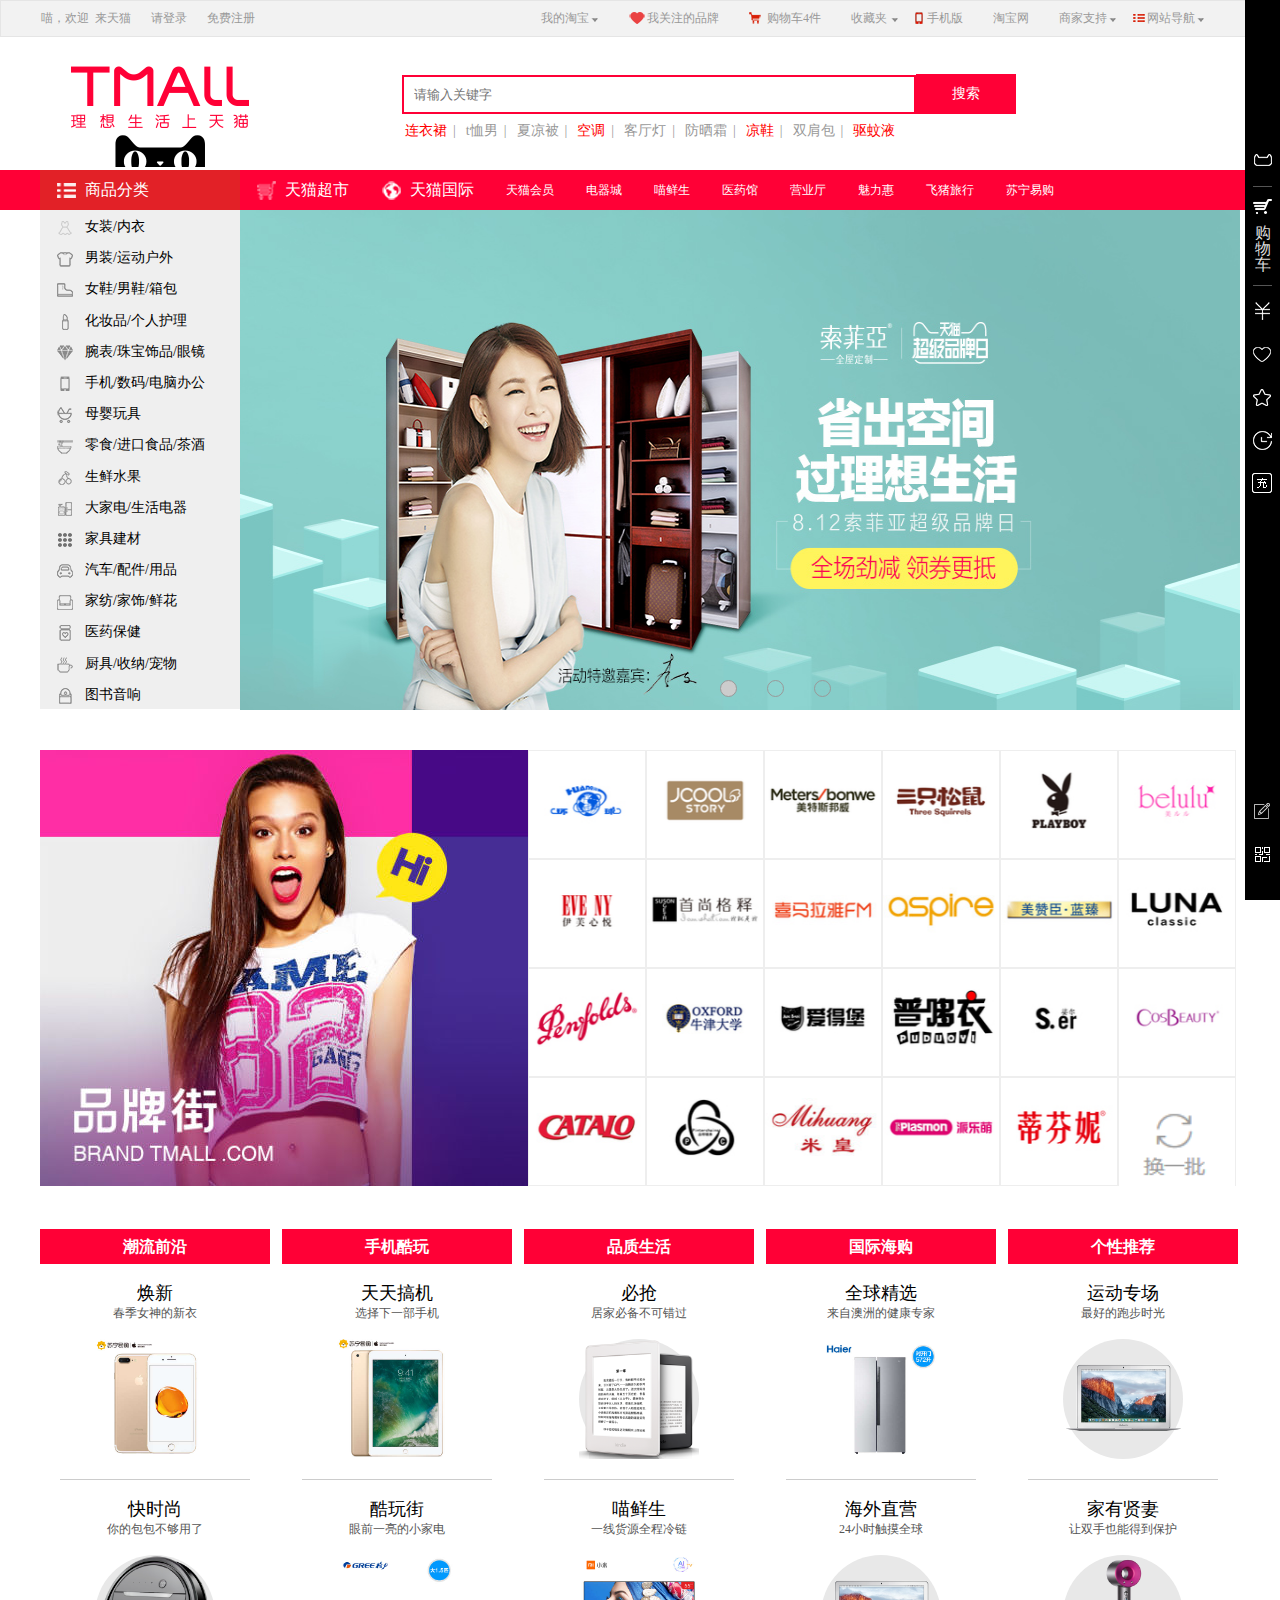
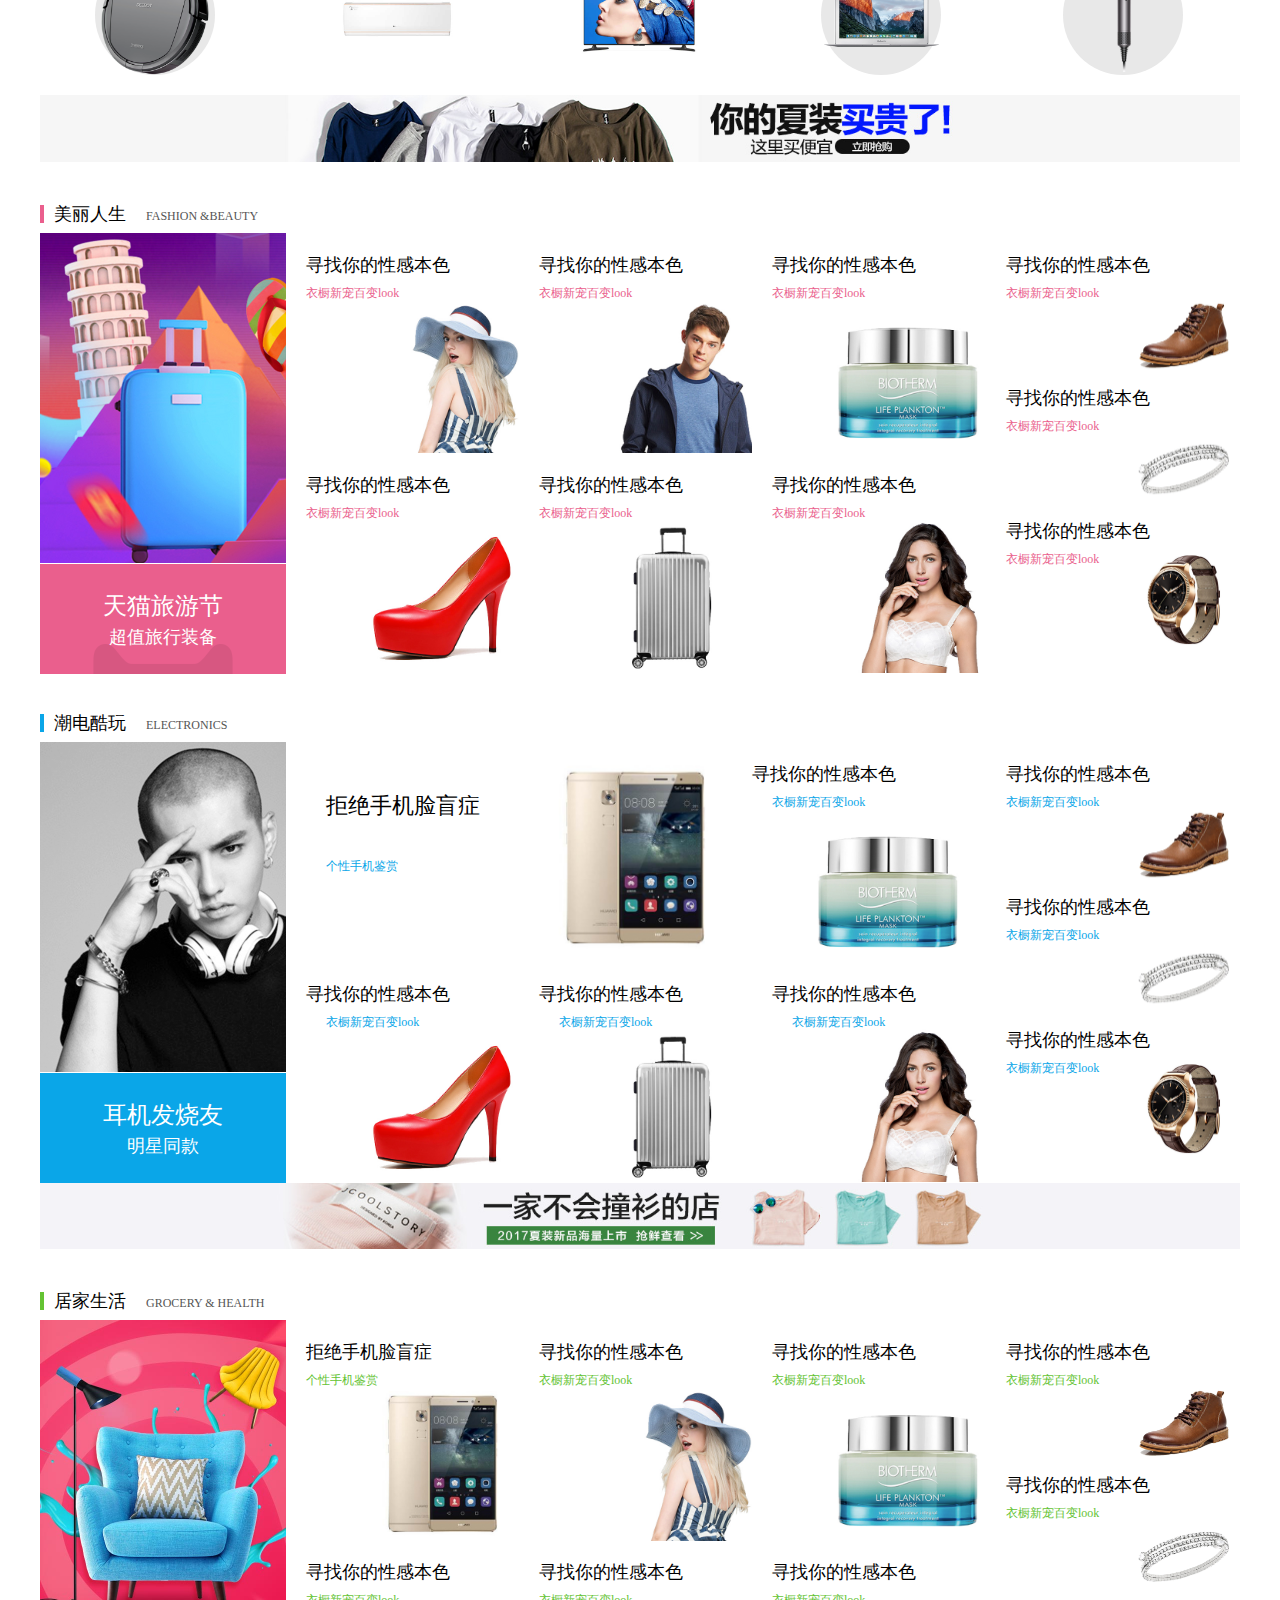
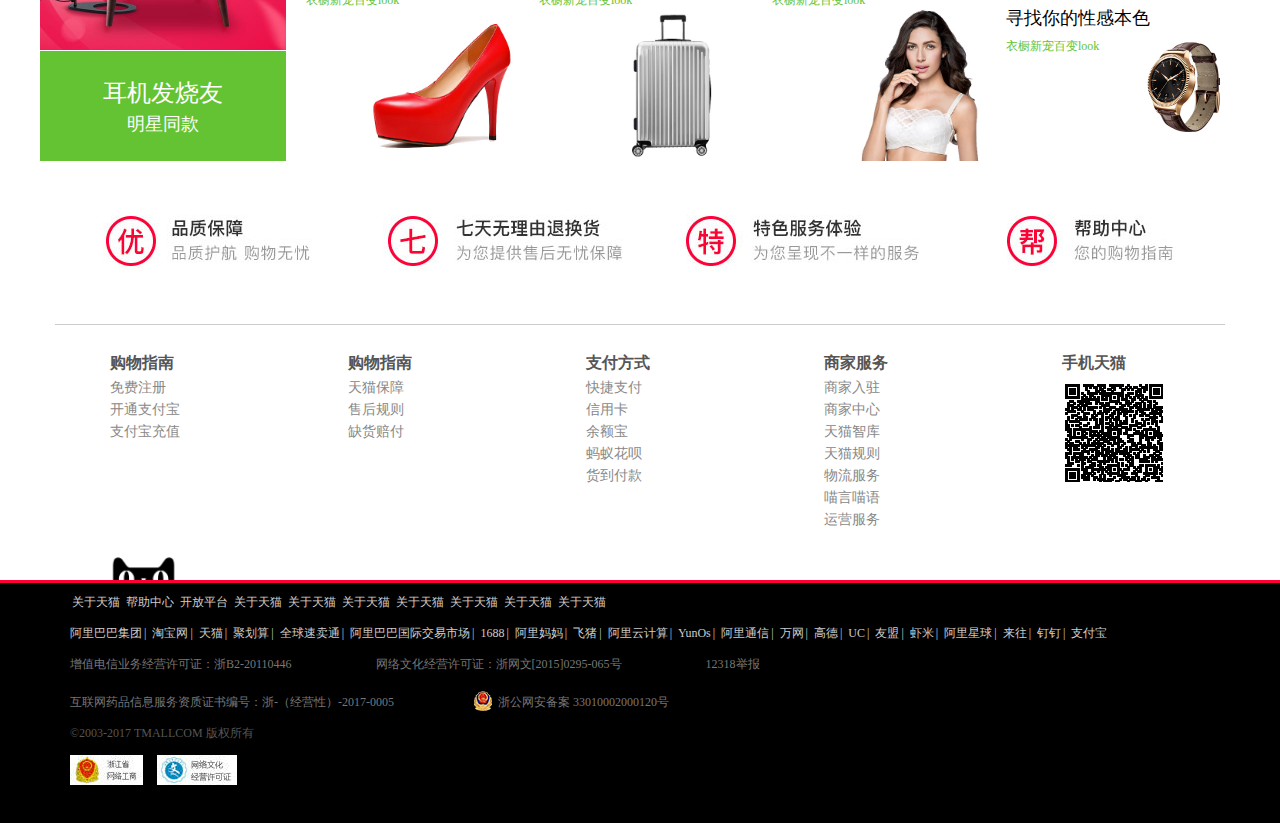
<file: index.html>
<!DOCTYPE html>
<html>
	<head>
		<meta charset="utf-8" />
		<title>天猫首页</title>
		<link type="text/css" href="css/reset.css" rel="stylesheet" />
		<link type="text/css" href="css/style.css" rel="stylesheet" />
		<style type="text/css">
			
		</style>
	</head>
	<body>
		<div class="container">
			<div class="inner">
				<div class="fix-left">
					<span class="p1">导航</span>
					<a class="a1" href="#mlrs">美丽人生</a>
					<a class="a2" href="#cdkw">潮电酷玩</a>
					<a class="a3" href="#jjsh">居家生活</a>
					<span class="stick">顶部</span>
				</div>
			</div>
			
			<div class="fix-right">
				<ul class="center">
					<li><a href=""><i class="img3 tab-logo"></i></a></li>
					<li class="shop">
						<div>
							<a href=""><i class="img3 index0"></i></a>
							<a href="shop.html"><span>购物车</span></a>
						</div>
					</li>
					<li><a href=""><i class="img3 mbar-tab-logo-asset-1x"></i></a></li>
					<li><a href=""><i class="img3 tab-logo-brand"></i></a></li>
					<li><a href=""><i class="img3 tab-logo-favor"></i></a></li>
					<li><a href=""><i class="img3 index"></i></a></li>
					<li><a href=""><i class="img3 index1"></i></a></li>
				</ul>
				<ul class="bottom">
					<li><a href=""><i class="img3 index2"></i></a></li>
					<li class="miao"><a href=""><i class="img3 index3"></i></a>
						<img src="img/miao.png" alt="" />
					</li>
					<li class="stick"><a href=""><i class="img3 index4"></i></a></li>
				</ul>
			</div>
			
			<div class="fix-top">
				<div class="inner">
					<div class="logo">
						<a href="index.html">
							<img src="img/logo.png">
							<span>天猫</span>
						</a>
					</div>
					<p>
						<input type="text" placeholder="请输入关键字"><input type="button" value="搜索">
					</p>
				</div>
			</div>
			<!--fix end-->
			<div class="top">
				<div class="inner">
					<div class="left">
						<ul>
							<li>喵，欢迎&nbsp;&nbsp;<span id="turn"></span></li>
							<li><a id="login" href="login.html">请登录</a></li>
							<li><a id="register" href="register.html">免费注册</a></li>
							<li id="bye"></li>
						</ul>
					</div> 
					<!--left-->
					<div class="right">
						<ul>
							<li class="icon1"><a href="">我的淘宝<i class="img wde"></i></a>
								<ul class="ul1">
									<li><a href="">已买到的宝贝</a></li>
									<li><a href="">已卖出的宝贝</a></li>
								</ul>
							</li>
							<li class="icon"><i class="img love"></i><a href="">我关注的品牌</a></li>
							<li class="icon"><i class="img shopper"></i><a href="shop.html">购物车<span id="">4</span>件</a></li>
							<li class="icon1"><a href=""><i class="img wde1"></i>收藏夹</a>
								<ul class="ul1">
									<li><a href="">收藏的宝贝</a></li>
									<li><a href="collect.html">收藏的店铺</a></li>
								</ul>
							</li>
							<li><i class="img nav16"></i><a href="">手机版</a>
								<ul class="ul2">
									<img src="img/QR code.png">
								</ul>
							</li>
							<li><a href="">淘宝网</a></li>
							<li class="icon1"><a href="">商家支持<i class="img wde2"></i></a>
								<ul class="shop">
									<li class="hr1">
										<dt>商家：</dt>
										<dd><a href="">商家中心</a></dd>
										<dd><a href="">商家入驻</a></dd>
										<dd><a href="">运营服务</a></dd>
										<dd><a href="">商家品控</a></dd>
										<dd><a href="">商家工具</a></dd>
										<dd><a href="">商家规则</a></dd>
										<dd><a href="">天猫智库</a></dd>
										<dd><a href="">喵言喵语</a></dd>
									</li>
									<li class="hr2">
										<dt>帮助：</dt>
										<dd><a href="">帮助中心</a></dd>
										<dd><a href="">商友问</a></dd>
									</li>
								</ul>
							</li>
							<li class="icon1"><i class="img nav11"></i><a href="">网站导航<i class="img wde3"></i></a>
								<!--<ul class="top_nav">
									<li><a href="">网站导航二级导航</a></li>
									<li><a href="">网站导航二级导航</a></li>
									<li><a href="">网站导航二级导航</a></li>
								</ul>-->
							</li>
						</ul>
					</div>  
					<!--right-->
				</div>
			</div>
			<!--top end-->
			
			<div class="header">
				<div class="inner">
					<div class="logo">
						<a href="index.html">
							<img src="img/tmall-logo.png">
						</a>
					</div>
					<div class="search">
						<p><input type="text" placeholder="请输入关键字"><input type="button" value="搜索"></p>
						<p>
						  <a class="red" href="skirt.html">连衣裙</a><a href="">|</a>
						  <a href="">t恤男</a><a href="">|</a>
						  <a href="">夏凉被</a><a href="">|</a>
						  <a class="red" href="">空调</a><a href="">|</a>
						  <a href="">客厅灯</a><a href="">|</a>
						  <a href="">防晒霜</a><a href="">|</a>
						  <a class="red" href="">凉鞋</a><a href="">|</a>
						  <a href="">双肩包</a><a href="">|</a>
						  <a class="red" href="">驱蚊液</a>
						</p>
					</div>
				</div>
			</div>
			<!--header  end-->
			<div class="nav">
				<div class="inner">
					<div class="classify">
						<i class="img1 nav0"></i><span>商品分类</span>
					</div>
					<div class="navigation">
						<ul>
							<li class="icon"><i class="img1 nav2"></i><a href="">天猫超市</a></li>
							<li class="icon"><i class="img1 nav1"></i><a href="">天猫国际</a></li>
							<li><a href="">天猫会员</a></li>
							<li><a href="">电器城</a></li>
							<li><a href="">喵鲜生</a></li>
							<li><a href="">医药馆</a></li>
							<li><a href="">营业厅</a></li>
							<li><a href="">魅力惠</a></li>
							<li><a href="">飞猪旅行</a></li>
							<li><a href="">苏宁易购</a></li>
						</ul>
					</div>
				</div>
			</div>
			<!--nav  end-->
			<div class="banner">
				<div class="inner">
				    <div class="aside">
				    	<ul>
				    		<li><i class="img2 nav3"></i><a href="">女装/内衣</a>
			    				<!--<ul>
			    					<li><a href="">二级导航</a></li>
			    					<li><a href="">二级导航</a></li>
			    					<li><a href="">二级导航</a></li>
			    					<li><a href="">二级导航</a></li>
			    					<li><a href="">二级导航</a></li>
			    					<li><a href="">二级导航</a></li>
			    					<li><a href="">二级导航</a></li><li><a href="">二级导航</a></li>
			    				</ul>-->
				    		</li>
				    		<li><i class="img2 nav4"></i><a href="">男装/运动户外</a>
			    				<!--<ul>
			    					<li><a href="">二级导航</a></li>
			    					<li><a href="">二级导航</a></li>
			    					<li><a href="">二级导航</a></li>
			    					<li><a href="">二级导航</a></li>
			    					<li><a href="">二级导航</a></li>
			    					<li><a href="">二级导航</a></li>
			    					<li><a href="">二级导航</a></li><li><a href="">二级导航</a></li>
			    				</ul>-->
				    		</li>
				    		<li><i class="img2 nav5"></i><a href="">女鞋/男鞋/箱包</a>
			    				<!--<ul>
			    					<li><a href="">二级导航</a></li>
			    					<li><a href="">二级导航</a></li>
			    					<li><a href="">二级导航</a></li>
			    					<li><a href="">二级导航</a></li>
			    					<li><a href="">二级导航</a></li>
			    					<li><a href="">二级导航</a></li>
			    					<li><a href="">二级导航</a></li><li><a href="">二级导航</a></li>
			    				</ul>-->
				    		</li>
				    		<li><i class="img2 nav6"></i><a href="">化妆品/个人护理</a>
			    				<!--<ul>
			    					<li><a href="">二级导航</a></li>
			    					<li><a href="">二级导航</a></li>
			    					<li><a href="">二级导航</a></li>
			    					<li><a href="">二级导航</a></li>
			    					<li><a href="">二级导航</a></li>
			    					<li><a href="">二级导航</a></li>
			    					<li><a href="">二级导航</a></li><li><a href="">二级导航</a></li>
			    				</ul>-->
				    		</li>
				    		<li><i class="img2 nav7"></i><a href="">腕表/珠宝饰品/眼镜</a>
			    				<!--<ul>
			    					<li><a href="">二级导航</a></li>
			    					<li><a href="">二级导航</a></li>
			    					<li><a href="">二级导航</a></li>
			    					<li><a href="">二级导航</a></li>
			    					<li><a href="">二级导航</a></li>
			    					<li><a href="">二级导航</a></li>
			    					<li><a href="">二级导航</a></li><li><a href="">二级导航</a></li>
			    				</ul>-->
				    		</li>
				    		<li><i class="img2 nav8"></i><a href="">手机/数码/电脑办公</a>
			    				<!--<ul>
			    					<li><a href="">二级导航</a></li>
			    					<li><a href="">二级导航</a></li>
			    					<li><a href="">二级导航</a></li>
			    					<li><a href="">二级导航</a></li>
			    					<li><a href="">二级导航</a></li>
			    					<li><a href="">二级导航</a></li>
			    					<li><a href="">二级导航</a></li><li><a href="">二级导航</a></li>
			    				</ul>-->
				    		</li>
				    		<li><i class="img2 nav9"></i><a href="">母婴玩具</a></li>
				    		<li><i class="img2 nav10"></i><a href="">零食/进口食品/茶酒</a></li>
				    		<li><i class="img2 nav12"></i><a href="">生鲜水果</a></li>
				    		<li><i class="img2 nav13"></i><a href="">大家电/生活电器</a></li>
				    		<li><i class="img2 nav14"></i><a href="">家具建材</a></li>
				    		<li><i class="img2 nav15"></i><a href="">汽车/配件/用品</a></li>
				    		<li><i class="img2 nav17"></i><a href="">家纺/家饰/鲜花</a></li>
				    		<li><i class="img2 nav18"></i><a href="">医药保健</a></li>
				    		<li><i class="img2 nav19"></i><a href="">厨具/收纳/宠物</a></li>
				    		<li><i class="img2 nav20"></i><a href="">图书音响</a></li>
				    	</ul>
				    </div>
				    <div class="slide">
						<p>
							<span class="dot"></span>
							<span></span>
							<span></span>
						</p>
						<ul>
							<li><img src="img/banner1.jpg"/></li>
							<li><img src="img/banner3.jpg"/></li>
							<li><img src="img/banner4.jpg"/></li>
						</ul>
					</div>
				</div>
			</div>
			<!--banner  end-->
			<div class="main">
				<div class="inner">
					<div class="floor">
						<div class="left">
							<a href=""><img src="img/ppj.jpg"></a>
						</div>
						<div class="brand">
							<ul>
								<li><a href=""><img src="img/ppj1.png"></a></li>
								<li><a href=""><img src="img/ppj2.png"></a></li>
								<li><a href=""><img src="img/ppj3.png"></a></li>
								<li><a href=""><img src="img/ppj4.png"></a></li>
								<li><a href=""><img src="img/ppj5.png"></a></li>
								<li><a href=""><img src="img/ppj6.png"></a></li>
								
								<li><a href=""><img src="img/ppj7.png"></a></li>
								<li><a href=""><img src="img/ppj8.png"></a></li>
								<li><a href=""><img src="img/ppj9.png"></a></li>
								<li><a href=""><img src="img/ppj10.png"></a></li>
								<li><a href=""><img src="img/ppj11.png"></a></li>
								<li><a href=""><img src="img/ppj12.png"></a></li>
								
								<li><a href=""><img src="img/ppj13.png"></a></li>
								<li><a href=""><img src="img/ppj14.png"></a></li>
								<li><a href=""><img src="img/ppj15.png"></a></li>
								<li><a href=""><img src="img/ppj16.png"></a></li>
								<li><a href=""><img src="img/ppj17.png"></a></li>
								<li><a href=""><img src="img/ppj18.png"></a></li>
								
								<li><a href=""><img src="img/ppj19.png"></a></li>
								<li><a href=""><img src="img/ppj20.png"></a></li>
								<li><a href=""><img src="img/ppj21.png"></a></li>
								<li><a href=""><img src="img/ppj22.png"></a></li>
								<li><a href=""><img src="img/ppj23.png"></a></li>
								<li><a href=""><img src="img/ppj24.png"></a></li>
							</ul>
							
						</div>
					</div>
					<!--floor  end-->
					<div class="floor1">
						<div class="block">
							<h2>潮流前沿</h2>
							<div class="block_1 Hr">
								<h3>焕新</h3>
								<p>春季女神的新衣</p>
								<div class="floor1_img">
									<div class="circle">
										<img src="img/cnxh01.jpg">
									</div>
								</div>
							</div>
							<!--block1-->
							<div class="block_1">
								<h3>快时尚</h3>
								<p>你的包包不够用了</p>
								<div class="floor1_img">
									<div class="circle">
										<img src="img/cnxh2.png">
									</div>
								</div>
							</div>
						</div>
						
						<div class="block">
							<h2>手机酷玩</h2>
							<div class="block_1 Hr">
								<h3>天天搞机</h3>
								<p>选择下一部手机</p>
								<div class="floor1_img">
									<div class="circle">
										<img src="img/cnxh3.jpg">
									</div>
								</div>
							</div>
							<!--block1-->
							<div class="block_1">
								<h3>酷玩街</h3>
								<p>眼前一亮的小家电</p>
								<div class="floor1_img">
									<div class="circle">
										<img src="img/cnxh4.jpg">
									</div>
								</div>
							</div>
						</div>
						
						<div class="block">
							<h2>品质生活</h2>
							<div class="block_1 Hr">
								<h3>必抢</h3>
								<p>居家必备不可错过</p>
								<div class="floor1_img">
									<div class="circle">
										<img src="img/cnxh5.png">
									</div>
								</div>
							</div>
							<!--block1-->
							<div class="block_1">
								<h3>喵鲜生</h3>
								<p>一线货源全程冷链</p>
								<div class="floor1_img">
									<div class="circle">
										<img src="img/cnxh6.jpg">
									</div>
								</div>
							</div>
						</div>
						
						<div class="block">
							<h2>国际海购</h2>
							<div class="block_1 Hr">
								<h3>全球精选</h3>
								<p>来自澳洲的健康专家</p>
								<div class="floor1_img">
									<div class="circle">
										<img src="img/cnxh7.jpg">
									</div>
								</div>
							</div>
							<!--block1-->
							<div class="block_1">
								<h3>海外直营</h3>
								<p>24小时触摸全球</p>
								<div class="floor1_img">
									<div class="circle">
										<img src="img/cnxh8.png">
									</div>
								</div>
							</div>
						</div>
						
						<div class="block">
							<h2>个性推荐</h2>
							<div class="block_1 Hr">
								<h3>运动专场</h3>
								<p>最好的跑步时光</p>
								<div class="floor1_img">
									<div class="circle">
										<img src="img/cnxh9.png">
									</div>
								</div>
							</div>
							<!--block1-->
							<div class="block_1">
								<h3>家有贤妻</h3>
								<p>让双手也能得到保护</p>
								<div class="floor1_img">
									<div class="circle">
										<img src="img/cnxh10.png">
									</div>
								</div>
							</div>
						</div>
					</div>
					<!--floor1  end-->
					<div class="ad">
						<img src="img/ad.jpg"/>
					</div>
					<!--ad  end-->
					<div class="floor2" id="mlrs">
						<h3>美丽人生<span class="title">FASHION &BEAUTY</span></h3>
						<div class="left">
							<img src="img/floor2.jpg">
							<div class="bg">
								<p>天猫旅游节</p>
								<span>超值旅行装备</span>
							</div>
						</div>
						<div class="middle">
							<ul>
								<li>
									<p>寻找你的性感本色</p>
									<span>衣橱新宠百变look</span>
									<img src="img/floor2-1.jpg">
								</li>
								<li>
									<p>寻找你的性感本色</p>
									<span>衣橱新宠百变look</span>
									<img src="img/floor2-2.jpg">
								</li>
								<li>
									<p>寻找你的性感本色</p>
									<span>衣橱新宠百变look</span>
									<img src="img/floor2-3.jpg">
								</li>
								<li>
									<p>寻找你的性感本色</p>
									<span>衣橱新宠百变look</span>
									<img src="img/floor2-4.jpg">
								</li>
								<li>
									<p>寻找你的性感本色</p>
									<span>衣橱新宠百变look</span>
									<img src="img/floor2-5.jpg">
								</li>
								<li>
									<p>寻找你的性感本色</p>
									<span>衣橱新宠百变look</span>
									<img src="img/floor2-6.jpg">
								</li>
							</ul>
						</div>
						<div class="right">
							<ul>
								<li>
									<p>寻找你的性感本色</p>
									<span>衣橱新宠百变look</span>
									<img src="img/floor2-7.jpg">
								</li>
								<li>
									<p>寻找你的性感本色</p>
									<span>衣橱新宠百变look</span>
									<img src="img/floor2-8.jpg">
								</li>
								<li>
									<p>寻找你的性感本色</p>
									<span>衣橱新宠百变look</span>
									<img src="img/floor2-9.jpg">
								</li>
							</ul>
						</div>
					</div>
					<!--floor2  end-->
					<div class="floor2 floor2_1" id="cdkw">
						<h3>潮电酷玩<span class="title">ELECTRONICS</span></h3>
						<div class="left">
							<img src="img/floor3.png">
							<div class="bg">
								<p>耳机发烧友</p>
								<span>明星同款</span>
							</div>
						</div>
						<div class="middle">
							<ul>
								<li class="colspan">
									<p>拒绝手机脸盲症</p>
									<span>个性手机鉴赏</span>
									<img src="img/floor3-1.jpg">
								</li>
								<li>
									<p>寻找你的性感本色</p>
									<span>衣橱新宠百变look</span>
									<img src="img/floor2-3.jpg">
								</li>
								<li>
									<p>寻找你的性感本色</p>
									<span>衣橱新宠百变look</span>
									<img src="img/floor2-4.jpg">
								</li>
								<li>
									<p>寻找你的性感本色</p>
									<span>衣橱新宠百变look</span>
									<img src="img/floor2-5.jpg">
								</li>
								<li>
									<p>寻找你的性感本色</p>
									<span>衣橱新宠百变look</span>
									<img src="img/floor2-6.jpg">
								</li>
							</ul>
						</div>
						<div class="right">
							<ul>
								<li>
									<p>寻找你的性感本色</p>
									<span>衣橱新宠百变look</span>
									<img src="img/floor2-7.jpg">
								</li>
								<li>
									<p>寻找你的性感本色</p>
									<span>衣橱新宠百变look</span>
									<img src="img/floor2-8.jpg">
								</li>
								<li>
									<p>寻找你的性感本色</p>
									<span>衣橱新宠百变look</span>
									<img src="img/floor2-9.jpg">
								</li>
							</ul>
						</div>
					</div>
					<!--floor3  end-->
					<div class="ad">
						<img src="img/ad1.jpg"/>
					</div>
					<!--ad  end-->
					<div class="floor2 floor2_2" id="jjsh">
						<h3>居家生活<span class="title">GROCERY & HEALTH</span></h3>
						<div class="left">
							<img src="img/floor4.jpg">
							<div class="bg">
								<p>耳机发烧友</p>
								<span>明星同款</span>
							</div>
						</div>
						<div class="middle">
							<ul>
								<li>
									<p>拒绝手机脸盲症</p>
									<span>个性手机鉴赏</span>
									<img src="img/floor3-1.jpg">
								</li>
								<li>
									<p>寻找你的性感本色</p>
									<span>衣橱新宠百变look</span>
									<img src="img/floor2-1.jpg">
								</li>
								<li>
									<p>寻找你的性感本色</p>
									<span>衣橱新宠百变look</span>
									<img src="img/floor2-3.jpg">
								</li>
								<li>
									<p>寻找你的性感本色</p>
									<span>衣橱新宠百变look</span>
									<img src="img/floor2-4.jpg">
								</li>
								<li>
									<p>寻找你的性感本色</p>
									<span>衣橱新宠百变look</span>
									<img src="img/floor2-5.jpg">
								</li>
								<li>
									<p>寻找你的性感本色</p>
									<span>衣橱新宠百变look</span>
									<img src="img/floor2-6.jpg">
								</li>
							</ul>
						</div>
						<div class="right">
							<ul>
								<li>
									<p>寻找你的性感本色</p>
									<span>衣橱新宠百变look</span>
									<img src="img/floor2-7.jpg">
								</li>
								<li>
									<p>寻找你的性感本色</p>
									<span>衣橱新宠百变look</span>
									<img src="img/floor2-8.jpg">
								</li>
								<li>
									<p>寻找你的性感本色</p>
									<span>衣橱新宠百变look</span>
									<img src="img/floor2-9.jpg">
								</li>
							</ul>
						</div>
					</div>
					<!--floor4  end-->
				</div>
			</div>
			<!--main  end-->
			
			<footer class="footer">
				<div class="inner">
					<div class="ensure hr">
						<img src="img/help.jpg">
					</div>
					<div class="block">
						<div class="block1">
							<h3>购物指南</h3>
							<ul>
								<li><a href="">免费注册</a></li>
								<li><a href="">开通支付宝</a></li>
								<li><a href="">支付宝充值</a></li>
							</ul>
						</div>
						
						<div class="block1"> 
							<h3>购物指南</h3>
							<ul>
								<li><a href="">天猫保障</li>
								<li><a href="">售后规则</li>
								<li><a href="">缺货赔付</li>
							</ul>
						</div>
						
						<div class="block1">
							<h3>支付方式</h3>
							<ul>
								<li><a href="">快捷支付</li>
								<li><a href="">信用卡</li>
								<li><a href="">余额宝</li>
								<li><a href="">蚂蚁花呗</li>
								<li><a href="">货到付款</li>
							</ul>
						</div>
						
						<div class="block1">
							<h3>商家服务</h3>
							<ul>
								<li><a href="">商家入驻</li>
								<li><a href="">商家中心</li>
								<li><a href="">天猫智库</li>
								<li><a href="">天猫规则</li>
								<li><a href="">物流服务</li>
								<li><a href="">喵言喵语</li>
								<li><a href="">运营服务</li>
							</ul>
						</div>
						
						<div class="block1">
							<h3>手机天猫</h3>
							<img src="img/sjtm.png">
						</div>
					</div>
				</div>
			</footer>
			
						
			<footer class="footer1">
				<div class="inner">
					<div class="bottom">
						<p class="bottom_1">
							<a href="">关于天猫</a>
							<a href="">帮助中心</a>
							<a href="">开放平台</a>
							<a href="">关于天猫</a>
							<a href="">关于天猫</a>
							<a href="">关于天猫</a>
							<a href="">关于天猫</a>
							<a href="">关于天猫</a>
							<a href="">关于天猫</a>
							<a href="">关于天猫</a>
						</p>
						
						<p class="bottom_1">
							<a href="">阿里巴巴集团</a><a href="">|</a>
							<a href="">淘宝网</a><a href="">|</a>
							<a href="">天猫</a><a href="">|</a>
							<a href="">聚划算</a><a href="">|</a>
							<a href="">全球速卖通</a><a href="">|</a>
							<a href="">阿里巴巴国际交易市场</a><a href="">|</a>
							<a href="">1688</a><a href="">|</a>
							<a href="">阿里妈妈</a><a href="">|</a>
							<a href="">飞猪</a><a href="">|</a>
							<a href="">阿里云计算</a><a href="">|</a>
							<a href="">YunOs</a><a href="">|</a>
							<a href="">阿里通信</a><a href="">|</a>
							<a href="">万网</a><a href="">|</a>
							<a href="">高德</a><a href="">|</a>
							<a href="">UC</a><a href="">|</a>
							<a href="">友盟</a><a href="">|</a>
							<a href="">虾米</a><a href="">|</a>
							<a href="">阿里星球</a><a href="">|</a>
							<a href="">来往</a><a href="">|</a>
							<a href="">钉钉</a><a href="">|</a>
							<a href="">支付宝</a>
						</p>
						
						<p class="bottom_2">
							<span>增值电信业务经营许可证：浙B2-20110446</span>
							<span>网络文化经营许可证：浙网文[2015]0295-065号</span>
							<span>12318举报</span>
						</p>
						
						<p class="bottom_2">
							<span>互联网药品信息服务资质证书编号：浙-（经营性）-2017-0005</span>
							<span><img src="img/foot0.png">浙公网安备案 33010002000120号</span>
						</p>
						<p class="bottom_3">
							<span>©2003-2017 TMALLCOM 版权所有</span>
						</p>
						
						<p class="bottom_4">
							<img src="img/foot1.jpg">
							<img src="img/foot2.jpg">
						</p>	
							
					</div>			
							
				</div>		
			</footer>
			
			
			
			
			
			
		</div>
		
		
		
		
		
		
		
		<script src="js/tianmao.js"></script>
	</body>
</html>
</file>
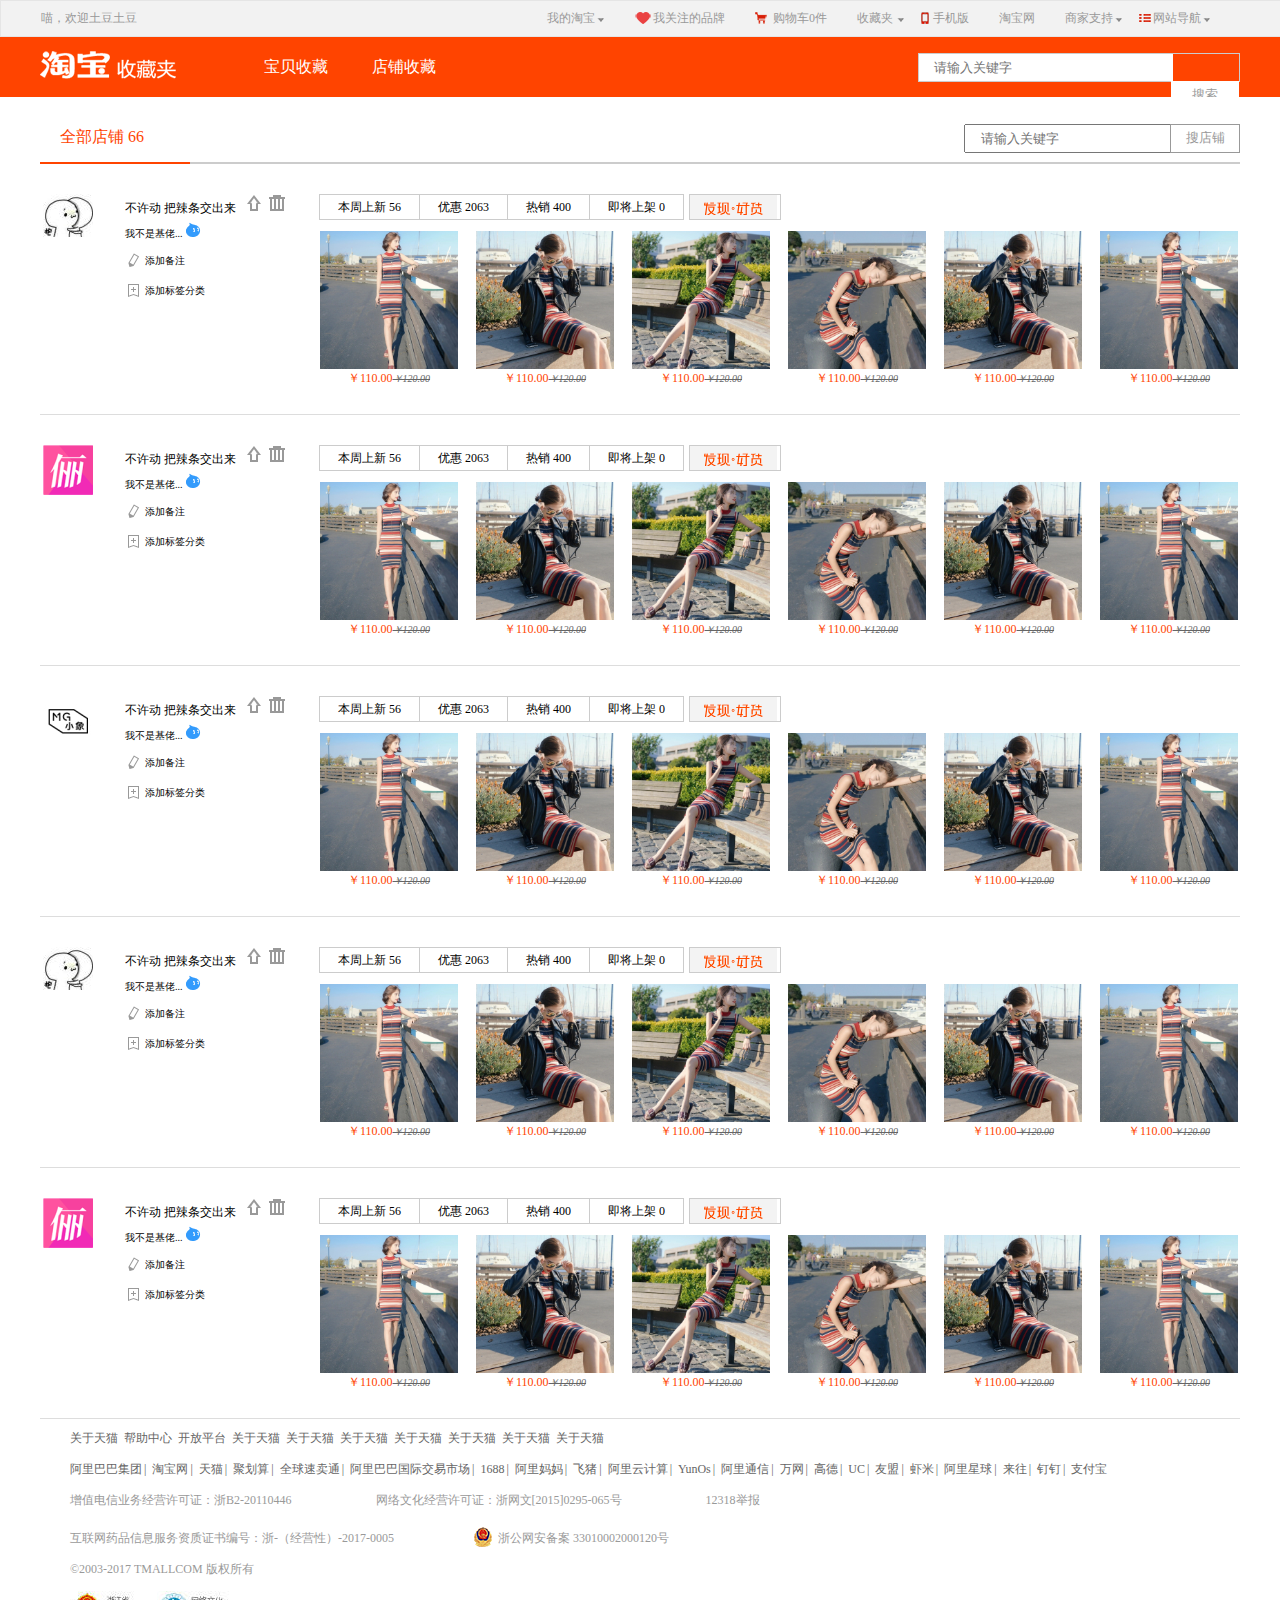
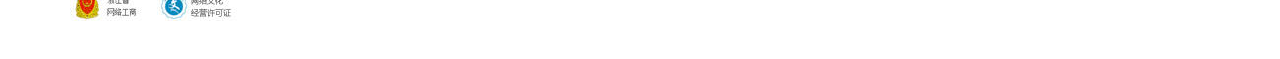
<file: collect.html>
<!DOCTYPE html>
<html>
	<head>
		<meta charset="UTF-8">
		<title>店铺收藏</title>
		<link type="text/css" href="css/reset.css" rel="stylesheet" />
		<link type="text/css" href="css/collect.css" rel="stylesheet" />
	</head>
	<body>
		<div class="container">
			<div class="top">
				<div class="inner">
					<div class="left">
						<ul>
							<li>喵，欢迎<span id="">土豆土豆</span></li>
						</ul>
					</div> 
					<!--left-->
					<div class="right">
						<ul>
							<li class="icon1"><a href="">我的淘宝<i class="img wde"></i></a></li>
							<li class="icon"><i class="img love"></i><a href="">我关注的品牌</a></li>
							<li class="icon"><i class="img shopper"></i><a href="">购物车<span id="">0</span>件</a></li>
							<li class="icon1"><i class="img wde1"></i><a href="">收藏夹</a></li>
							<li><i class="img nav16"></i><a href="">手机版</a></li>
							<li><a href="">淘宝网</a></li>
							<li class="icon1"><a href="">商家支持<i class="img wde2"></i></a></li>
							<li class="icon1"><i class="img nav11"></i><a href="">网站导航<i class="img wde3"></i></a></li>
						</ul>
					</div> 
				</div>
			</div>
			<!--top end-->
			<div class="header">
				<div class="inner">		
					<div class="logo">
						<i class="tab-logo"><img src="img/collect.png"/></i>
						<span>宝贝收藏</span>
						<span>店铺收藏</span>
					</div>	
					<div class="search">
						<input type="text" placeholder="请输入关键字"><input type="button" value="搜索">
					</div>
				</div>
			</div>	
			<!--header end-->
			<div class="main">
				<div class="inner">	
					<div class="title">
						<p>全部店铺 66</p>
						<div class="search">
							<input type="text" placeholder="请输入关键字">
							<input type="button" value="搜店铺">
						</div>
					</div>
					
					<div class="floor">
						<div class="shop">
							<div class="side"><img src="img/side1.jpg" alt="" /></div>
							<div class="present">
								<p class="p1">
									<span>不许动 把辣条交出来</span>
									&nbsp;&nbsp;<i class="stick"></i>
									<i class="delete"></i>
								</p>
								<p class="p2">我不是基佬... <i></i></p>
								<p class="p3">
									<i></i>
									<span>添加备注</span>
								</p>
								<p class="p4">
									<i></i>
									<span>添加标签分类</span>
								</p>
							</div>
						</div>
						<div class="ware">
							<div class="find">
								<p>本周上新 56</p>
								<p>优惠 2063</p>
								<p>热销 400</p>
								<p>即将上架 0</p>
								<i></i>
							</div>
							<div class="img-text">
								<div class="block">
									<a href=""><img src="img/1.jpg" alt="" /></a>
									<p>￥110.00<i>￥120.00</i></p>
								</div>
								<div class="block">
									<a href=""><img src="img/2.jpg" alt="" /></a>
									<p>￥110.00<i>￥120.00</i></p>
								</div>
								<div class="block">
									<a href=""><img src="img/3.jpg" alt="" /></a>
									<p>￥110.00<i>￥120.00</i></p>
								</div>
								<div class="block">
									<a href=""><img src="img/4.jpg" alt="" /></a>
									<p>￥110.00<i>￥120.00</i></p>
								</div>
								<div class="block">
									<a href=""><img src="img/2.jpg" alt="" /></a>
									<p>￥110.00<i>￥120.00</i></p>
								</div>
								<div class="block">
									<a href=""><img src="img/1.jpg" alt="" /></a>
									<p>￥110.00<i>￥120.00</i></p>
								</div>
							</div>
						</div>
					</div>
					
					<div class="floor">
						<div class="shop">
							<div class="side"><img src="img/side2.png" alt="" /></div>
							<div class="present">
								<p class="p1">
									<span>不许动 把辣条交出来</span>
									&nbsp;&nbsp;<i class="stick"></i>
									<i class="delete"></i>
								</p>
								<p class="p2">我不是基佬... <i></i></p>
								<p class="p3">
									<i></i>
									<span>添加备注</span>
								</p>
								<p class="p4">
									<i></i>
									<span>添加标签分类</span>
								</p>
							</div>
						</div>
						<div class="ware">
							<div class="find">
								<p>本周上新 56</p>
								<p>优惠 2063</p>
								<p>热销 400</p>
								<p>即将上架 0</p>
								<i></i>
							</div>
							<div class="img-text">
								<div class="block">
									<a href=""><img src="img/1.jpg" alt="" /></a>
									<p>￥110.00<i>￥120.00</i></p>
								</div>
								<div class="block">
									<a href=""><img src="img/2.jpg" alt="" /></a>
									<p>￥110.00<i>￥120.00</i></p>
								</div>
								<div class="block">
									<a href=""><img src="img/3.jpg" alt="" /></a>
									<p>￥110.00<i>￥120.00</i></p>
								</div>
								<div class="block">
									<a href=""><img src="img/4.jpg" alt="" /></a>
									<p>￥110.00<i>￥120.00</i></p>
								</div>
								<div class="block">
									<a href=""><img src="img/2.jpg" alt="" /></a>
									<p>￥110.00<i>￥120.00</i></p>
								</div>
								<div class="block">
									<a href=""><img src="img/1.jpg" alt="" /></a>
									<p>￥110.00<i>￥120.00</i></p>
								</div>
							</div>
						</div>
					</div>
					
					<div class="floor">
						<div class="shop">
							<div class="side"><img src="img/side3.jpg" alt="" /></div>
							<div class="present">
								<p class="p1">
									<span>不许动 把辣条交出来</span>
									&nbsp;&nbsp;<i class="stick"></i>
									<i class="delete"></i>
								</p>
								<p class="p2">我不是基佬... <i></i></p>
								<p class="p3">
									<i></i>
									<span>添加备注</span>
								</p>
								<p class="p4">
									<i></i>
									<span>添加标签分类</span>
								</p>
							</div>
						</div>
						<div class="ware">
							<div class="find">
								<p>本周上新 56</p>
								<p>优惠 2063</p>
								<p>热销 400</p>
								<p>即将上架 0</p>
								<i></i>
							</div>
							<div class="img-text">
								<div class="block">
									<a href=""><img src="img/1.jpg" alt="" /></a>
									<p>￥110.00<i>￥120.00</i></p>
								</div>
								<div class="block">
									<a href=""><img src="img/2.jpg" alt="" /></a>
									<p>￥110.00<i>￥120.00</i></p>
								</div>
								<div class="block">
									<a href=""><img src="img/3.jpg" alt="" /></a>
									<p>￥110.00<i>￥120.00</i></p>
								</div>
								<div class="block">
									<a href=""><img src="img/4.jpg" alt="" /></a>
									<p>￥110.00<i>￥120.00</i></p>
								</div>
								<div class="block">
									<a href=""><img src="img/2.jpg" alt="" /></a>
									<p>￥110.00<i>￥120.00</i></p>
								</div>
								<div class="block">
									<a href=""><img src="img/1.jpg" alt="" /></a>
									<p>￥110.00<i>￥120.00</i></p>
								</div>
							</div>
						</div>
					</div>
					
					<div class="floor">
						<div class="shop">
							<div class="side"><img src="img/side1.jpg" alt="" /></div>
							<div class="present">
								<p class="p1">
									<span>不许动 把辣条交出来</span>
									&nbsp;&nbsp;<i class="stick"></i>
									<i class="delete"></i>
								</p>
								<p class="p2">我不是基佬... <i></i></p>
								<p class="p3">
									<i></i>
									<span>添加备注</span>
								</p>
								<p class="p4">
									<i></i>
									<span>添加标签分类</span>
								</p>
							</div>
						</div>
						<div class="ware">
							<div class="find">
								<p>本周上新 56</p>
								<p>优惠 2063</p>
								<p>热销 400</p>
								<p>即将上架 0</p>
								<i></i>
							</div>
							<div class="img-text">
								<div class="block">
									<a href=""><img src="img/1.jpg" alt="" /></a>
									<p>￥110.00<i>￥120.00</i></p>
								</div>
								<div class="block">
									<a href=""><img src="img/2.jpg" alt="" /></a>
									<p>￥110.00<i>￥120.00</i></p>
								</div>
								<div class="block">
									<a href=""><img src="img/3.jpg" alt="" /></a>
									<p>￥110.00<i>￥120.00</i></p>
								</div>
								<div class="block">
									<a href=""><img src="img/4.jpg" alt="" /></a>
									<p>￥110.00<i>￥120.00</i></p>
								</div>
								<div class="block">
									<a href=""><img src="img/2.jpg" alt="" /></a>
									<p>￥110.00<i>￥120.00</i></p>
								</div>
								<div class="block">
									<a href=""><img src="img/1.jpg" alt="" /></a>
									<p>￥110.00<i>￥120.00</i></p>
								</div>
							</div>
						</div>
					</div>
					
					<div class="floor">
						<div class="shop">
							<div class="side"><img src="img/side2.png" alt="" /></div>
							<div class="present">
								<p class="p1">
									<span>不许动 把辣条交出来</span>
									&nbsp;&nbsp;<i class="stick"></i>
									<i class="delete"></i>
								</p>
								<p class="p2">我不是基佬... <i></i></p>
								<p class="p3">
									<i></i>
									<span>添加备注</span>
								</p>
								<p class="p4">
									<i></i>
									<span>添加标签分类</span>
								</p>
							</div>
						</div>
						<div class="ware">
							<div class="find">
								<p>本周上新 56</p>
								<p>优惠 2063</p>
								<p>热销 400</p>
								<p>即将上架 0</p>
								<i></i>
							</div>
							<div class="img-text">
								<div class="block">
									<a href=""><img src="img/1.jpg" alt="" /></a>
									<p>￥110.00<i>￥120.00</i></p>
								</div>
								<div class="block">
									<a href=""><img src="img/2.jpg" alt="" /></a>
									<p>￥110.00<i>￥120.00</i></p>
								</div>
								<div class="block">
									<a href=""><img src="img/3.jpg" alt="" /></a>
									<p>￥110.00<i>￥120.00</i></p>
								</div>
								<div class="block">
									<a href=""><img src="img/4.jpg" alt="" /></a>
									<p>￥110.00<i>￥120.00</i></p>
								</div>
								<div class="block">
									<a href=""><img src="img/2.jpg" alt="" /></a>
									<p>￥110.00<i>￥120.00</i></p>
								</div>
								<div class="block">
									<a href=""><img src="img/1.jpg" alt="" /></a>
									<p>￥110.00<i>￥120.00</i></p>
								</div>
							</div>
						</div>
					</div>
					
				</div>
			</div>		
			<footer class="footer1">
				<div class="inner">
					<div class="bottom">
						<p class="bottom_1">
							<a href="">关于天猫</a>
							<a href="">帮助中心</a>
							<a href="">开放平台</a>
							<a href="">关于天猫</a>
							<a href="">关于天猫</a>
							<a href="">关于天猫</a>
							<a href="">关于天猫</a>
							<a href="">关于天猫</a>
							<a href="">关于天猫</a>
							<a href="">关于天猫</a>
						</p>
						
						<p class="bottom_1">
							<a href="">阿里巴巴集团</a><a href="">|</a>
							<a href="">淘宝网</a><a href="">|</a>
							<a href="">天猫</a><a href="">|</a>
							<a href="">聚划算</a><a href="">|</a>
							<a href="">全球速卖通</a><a href="">|</a>
							<a href="">阿里巴巴国际交易市场</a><a href="">|</a>
							<a href="">1688</a><a href="">|</a>
							<a href="">阿里妈妈</a><a href="">|</a>
							<a href="">飞猪</a><a href="">|</a>
							<a href="">阿里云计算</a><a href="">|</a>
							<a href="">YunOs</a><a href="">|</a>
							<a href="">阿里通信</a><a href="">|</a>
							<a href="">万网</a><a href="">|</a>
							<a href="">高德</a><a href="">|</a>
							<a href="">UC</a><a href="">|</a>
							<a href="">友盟</a><a href="">|</a>
							<a href="">虾米</a><a href="">|</a>
							<a href="">阿里星球</a><a href="">|</a>
							<a href="">来往</a><a href="">|</a>
							<a href="">钉钉</a><a href="">|</a>
							<a href="">支付宝</a>
						</p>
						
						<p class="bottom_2">
							<span>增值电信业务经营许可证：浙B2-20110446</span>
							<span>网络文化经营许可证：浙网文[2015]0295-065号</span>
							<span>12318举报</span>
						</p>
						
						<p class="bottom_2">
							<span>互联网药品信息服务资质证书编号：浙-（经营性）-2017-0005</span>
							<span><img src="img/foot0.png">浙公网安备案 33010002000120号</span>
						</p>
						<p class="bottom_3">
							<span>©2003-2017 TMALLCOM 版权所有</span>
						</p>
						
						<p class="bottom_4">
							<img src="img/foot1.jpg">
							<img src="img/foot2.jpg">
						</p>	
					</div>			
				</div>		
			</footer>		
					
					
					
					
				
			
		</div> 
		
		
		
		
		
		
	</body>
</html>
</file>
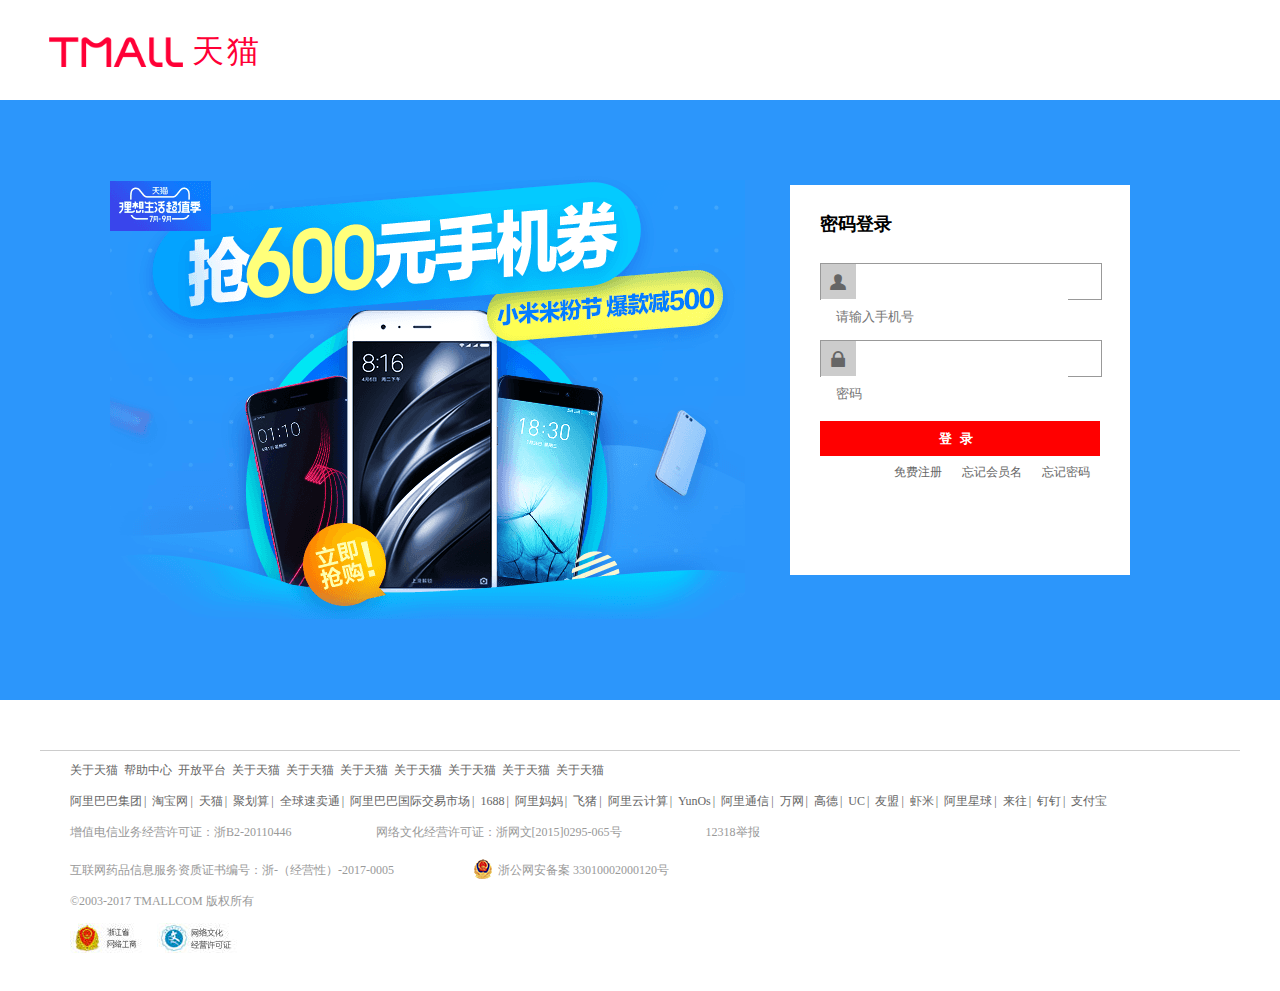
<file: login.html>
<!DOCTYPE html>
<html>
	<head>
		<meta charset="UTF-8">
		<title>登录页面</title>
		<link type="text/css" href="css/reset.css" rel="stylesheet" />
		<link type="text/css" href="css/login.css" rel="stylesheet" />
		<link rel="stylesheet" type="text/css" href="css/font/iconfont.css"/>
		
	</head>
	<body>
		
		<div class="container">
			<div class="header">
				<div class="inner">
					<div class="logo">
						<a href="index.html">
							<img src="img/tmall-logo.png">
							<span>天猫</span>
						</a>
					</div>
				</div>
			</div>
			<!--header end-->
			
			<div class="content">
				<div class="inner">
					<img src="img/login.png"/>
					<div class="login">
						<h2>密码登录</h2>
						<div class="user">
							<label for="username"><i class="iconfont icon-ren"></i></label>
							<input type="text" name="username" id="username" placeholder="请输入手机号"/>
						</div>
						<p></p>
						<div class="suo">
							<label for=""><i class="iconfont icon-suo"></i></label>
							<input type="password" name="password" id="password" placeholder="密码"/>
						</div>
						<p></p>
						<button id="btn">登录</button>
						<div>
							<span>忘记密码</span>
							<span>忘记会员名</span>
							<span><a href="register.html">免费注册</a></span>
						</div>
					</div>
				</div>
			</div>
			<!--content end-->			
			<footer class="footer1">
				<div class="inner">
					<div class="bottom">
						<p class="bottom_1">
							<a href="">关于天猫</a>
							<a href="">帮助中心</a>
							<a href="">开放平台</a>
							<a href="">关于天猫</a>
							<a href="">关于天猫</a>
							<a href="">关于天猫</a>
							<a href="">关于天猫</a>
							<a href="">关于天猫</a>
							<a href="">关于天猫</a>
							<a href="">关于天猫</a>
						</p>
						
						<p class="bottom_1">
							<a href="">阿里巴巴集团</a><a href="">|</a>
							<a href="">淘宝网</a><a href="">|</a>
							<a href="">天猫</a><a href="">|</a>
							<a href="">聚划算</a><a href="">|</a>
							<a href="">全球速卖通</a><a href="">|</a>
							<a href="">阿里巴巴国际交易市场</a><a href="">|</a>
							<a href="">1688</a><a href="">|</a>
							<a href="">阿里妈妈</a><a href="">|</a>
							<a href="">飞猪</a><a href="">|</a>
							<a href="">阿里云计算</a><a href="">|</a>
							<a href="">YunOs</a><a href="">|</a>
							<a href="">阿里通信</a><a href="">|</a>
							<a href="">万网</a><a href="">|</a>
							<a href="">高德</a><a href="">|</a>
							<a href="">UC</a><a href="">|</a>
							<a href="">友盟</a><a href="">|</a>
							<a href="">虾米</a><a href="">|</a>
							<a href="">阿里星球</a><a href="">|</a>
							<a href="">来往</a><a href="">|</a>
							<a href="">钉钉</a><a href="">|</a>
							<a href="">支付宝</a>
						</p>
						
						<p class="bottom_2">
							<span>增值电信业务经营许可证：浙B2-20110446</span>
							<span>网络文化经营许可证：浙网文[2015]0295-065号</span>
							<span>12318举报</span>
						</p>
						
						<p class="bottom_2">
							<span>互联网药品信息服务资质证书编号：浙-（经营性）-2017-0005</span>
							<span><img src="img/foot0.png">浙公网安备案 33010002000120号</span>
						</p>
						<p class="bottom_3">
							<span>©2003-2017 TMALLCOM 版权所有</span>
						</p>
						
						<p class="bottom_4">
							<img src="img/foot1.jpg">
							<img src="img/foot2.jpg">
						</p>	
					</div>			
				</div>		
			</footer>
		</div>
		
		<script>
		
			var ipt1 = document.querySelector(".user input"),
				ipt2 = document.querySelector(".suo input"),
				text1=document.querySelectorAll(".login p")[0],
				text2=document.querySelectorAll(".login p")[1],
				btn=document.getElementById("btn");
				//console.log(text1)
			var reg1=/^1\d{10}$/,
				reg2=/\w/;
			ipt1.onchange=function(){
				var val1=this.value;
				if(reg1.test(val1)){
					text1.innerHTML="格式正确";
					text1.style.color="#55A532"
				}else{
					text1.innerHTML="请输入正确的手机号";
					text1.style.color="#FF0036"
				}
			}
			ipt2.onchange=function(){
				var val2=this.value;
				if(reg2.test(val2)){
					text2.innerHTML="密码正确";
					text2.style.color="#55A532"
				}else{
					text2.innerHTML="只能输入数字、字母";
					text2.style.color="#FF0036"
				}
			}
			btn.onclick=function(){
				if(ipt1.value === ""){
					text1.innerHTML="不能为空哦";
				}else{
					if(ipt2.value === ""){
						text2.innerHTML="不能为空哦";
					}else{
						if(reg1.test(ipt1.value) && reg2.test(ipt2.value)){
							location.href="index.html";
							setCookie("username", username.value, 7);
						}
					}
				}
			}
			/*---设置cookie---*/
			function setCookie(key, value, time){
				var date = new Date()
				date.setDate(date.getDate() + time) // 当前时间 + 30天
				document.cookie = key + "=" + encodeURIComponent(value) + ";expires=" + date
			}
			
			
		
			
			
			
		</script>
		
		
		
		
	</body>
</html>
</file>
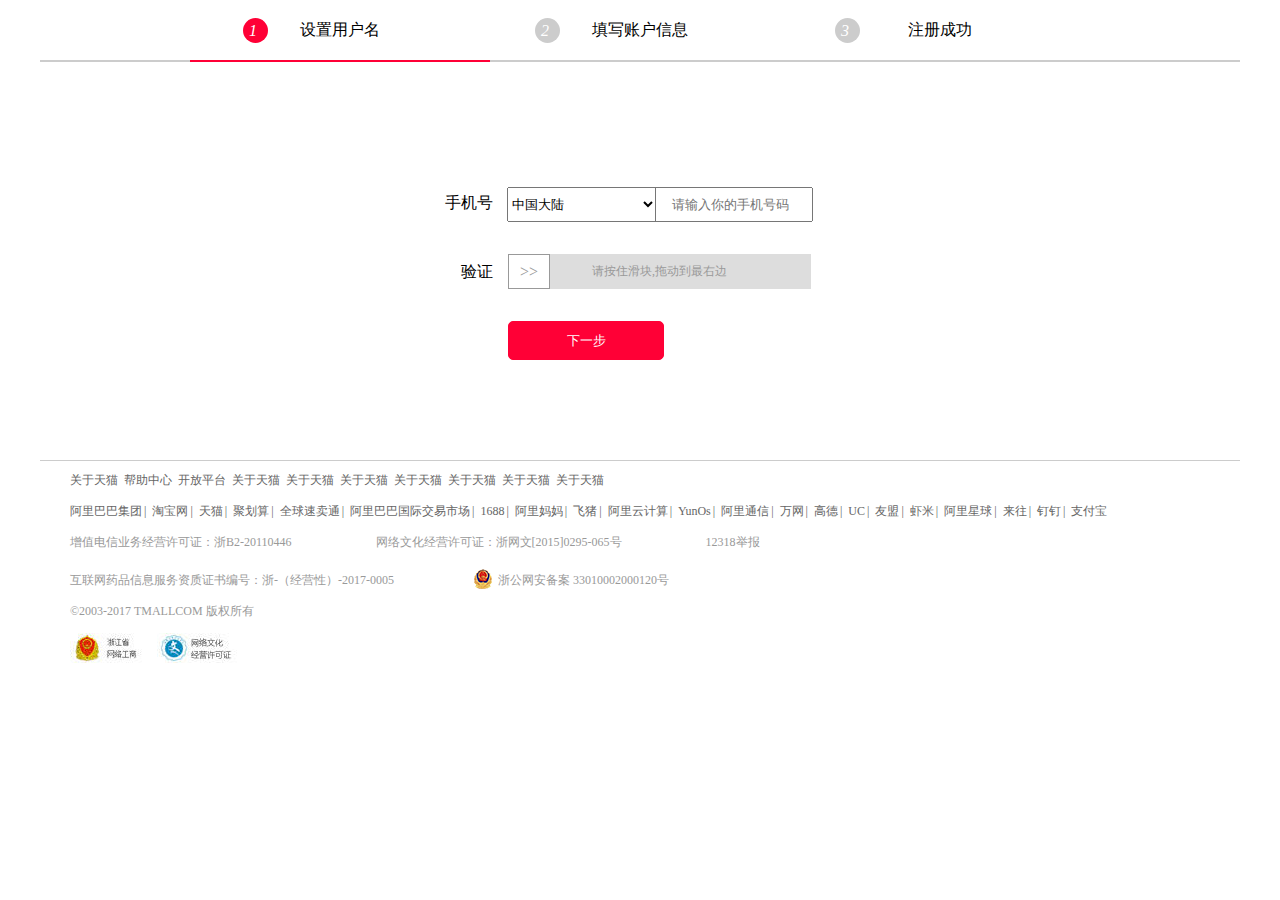
<file: register.html>
<!DOCTYPE html>
<html>
	<head>
		<meta charset="UTF-8">
		<title>注册页面</title>
		<link type="text/css" href="css/reset.css" rel="stylesheet" />
		<link type="text/css" href="css/register.css" rel="stylesheet" />
	</head>
	<body>
		<div class="container">
			<div class="title">
				<div class="inner">
					<ul>
						<li class="active">
							<span class="c1 active">
								<i>1</i>
							</span>
							<a href="">设置用户名</a>
						</li>
						<li>
							<span>
								<i>2</i>
							</span>
							<a href="">填写账户信息</a>
						</li>
						<li>
							<span>
								<i>3</i>
							</span>
							<a href="">注册成功</a>
						</li>
					</ul>
				</div>
			</div>
			<!--title end-->
			<div class="content">
				<div class="inner">
					<div class="active">
						<div class="username">
							<div class="mobile">
								<label for="user">手机号</label>
								<select name="">
									<option value="">中国大陆</option>
									<option value="">中国台湾</option>
									<option value="">中国香港</option>
								</select>
								<input type="text" name="user" id="user" placeholder="请输入你的手机号码" />
							</div>
							<p id="text1"></p>
							<div class="validate">
								<label for="">&nbsp;&nbsp;&nbsp; 验证</label>
								<div>
									<p class="p1">>></p>
									<p class="odiv">请按住滑块,拖动到最右边
										<span></span>
									</p>
								</div>
							</div>
							<p id="text2"></p>
							<div class="button">
								<input class="btn1" name="" id="" value="下一步" />
							</div>
						</div>
					</div>
					<div>
						<div class="news">
							<form active="" method="">
								<div>
									<label>用户名</label>
									<input type="text" placeholder="6-18位数字字母下划线组成或使用邮箱号">
								</div>
								<div>
									<label>密码</label>
									<input type="password" placeholder="6-12个字符">
								</div>
								<div>
									<label>重复密码</label>
									<input type="password" placeholder="再输一次密码">
								</div>
								<div>
									<label>验证码</label>
									<input type="text" placeholder="请输入图像验证码">
								</div>
								<div>
									<label>电子邮箱</label>
									<input type="text" placeholder="电子邮箱格式:xxx@xxx.xx">
								</div>
								<input class="btn1" type="button" name="" id="" value="下一步" />
							</form>
						</div>
					</div>
					<div>
						<div class="success">
							<p id="btn2">注册成功</p>
						</div>
					</div>
				</div>
			</div>
			<!--content end-->
			<footer class="footer1">
					<div class="inner">
						<div class="bottom">
							<p class="bottom_1">
								<a href="">关于天猫</a>
								<a href="">帮助中心</a>
								<a href="">开放平台</a>
								<a href="">关于天猫</a>
								<a href="">关于天猫</a>
								<a href="">关于天猫</a>
								<a href="">关于天猫</a>
								<a href="">关于天猫</a>
								<a href="">关于天猫</a>
								<a href="">关于天猫</a>
							</p>
							
							<p class="bottom_1">
								<a href="">阿里巴巴集团</a><a href="">|</a>
								<a href="">淘宝网</a><a href="">|</a>
								<a href="">天猫</a><a href="">|</a>
								<a href="">聚划算</a><a href="">|</a>
								<a href="">全球速卖通</a><a href="">|</a>
								<a href="">阿里巴巴国际交易市场</a><a href="">|</a>
								<a href="">1688</a><a href="">|</a>
								<a href="">阿里妈妈</a><a href="">|</a>
								<a href="">飞猪</a><a href="">|</a>
								<a href="">阿里云计算</a><a href="">|</a>
								<a href="">YunOs</a><a href="">|</a>
								<a href="">阿里通信</a><a href="">|</a>
								<a href="">万网</a><a href="">|</a>
								<a href="">高德</a><a href="">|</a>
								<a href="">UC</a><a href="">|</a>
								<a href="">友盟</a><a href="">|</a>
								<a href="">虾米</a><a href="">|</a>
								<a href="">阿里星球</a><a href="">|</a>
								<a href="">来往</a><a href="">|</a>
								<a href="">钉钉</a><a href="">|</a>
								<a href="">支付宝</a>
							</p>
							
							<p class="bottom_2">
								<span>增值电信业务经营许可证：浙B2-20110446</span>
								<span>网络文化经营许可证：浙网文[2015]0295-065号</span>
								<span>12318举报</span>
							</p>
							
							<p class="bottom_2">
								<span>互联网药品信息服务资质证书编号：浙-（经营性）-2017-0005</span>
								<span><img src="img/foot0.png">浙公网安备案 33010002000120号</span>
							</p>
							<p class="bottom_3">
								<span>©2003-2017 TMALLCOM 版权所有</span>
							</p>
							
							<p class="bottom_4">
								<img src="img/foot1.jpg">
								<img src="img/foot2.jpg">
							</p>	
						</div>			
					</div>		
				</footer>
		</div>
		<script type="text/javascript">
		
		var oDiv= document.querySelector('.validate div');
		var oSpan = document.querySelector('.odiv');
		var newDiv = document.querySelector('.odiv span');
		
		
		/*---块拖动---*/
		//console.log(oDiv)
		var oP = document.querySelector('.validate .p1');
		var oSpanWidth = oSpan.offsetWidth;
		//console.log(oDiv)
		var oDivLeft = oDiv.offsetLeft;
		//console.log(oDivLeft)
		
		oP.onmousedown = function(e){
			e = e || window.event;
			document.onmousemove = function(e){
				e = e || window.event;
				e.preventDefault();
				disX = e.clientX - (oDivLeft+oSpan.offsetLeft);
				//console.log(disX)
				var l = disX - 20;
				
				var currentTop = parseFloat(getStyle(oDiv, 'top'));
				
				if(l<0){l=63;}
				//console.log(l);
       			if(l>=(oSpanWidth-20)){l = (oSpanWidth+21)};
				
				oP.style.left=l+"px";
				oP.style.top=currentTop +"px";
				
				newDiv.style.width=(l-63)+"px";
				newDiv.style.background="rgba(0,255,0,.6)";
				if(l === (oSpanWidth+21)){
					text2.innerHTML="验证成功";
					text2.style.color="#55A532"
				}else{
					text2.innerHTML="";
				}
				
			}
			document.onmouseup = function(){
				document.onmousemove = null;
				document.onmouseup = null;
			}
		}
		function getStyle(obj, attr){
			return obj.currentStyle ? obj.currentStyle[attr] : getComputedStyle(obj)[attr]
		}
			
			
		
			var btns = document.querySelectorAll('.title li'),
				btn1 = document.getElementsByClassName("btn1"),
				btn2 = document.getElementById("btn2"),
				text1 = document.getElementById("text1"),
				text2 = document.getElementById("text2"),
				ipt1 = document.getElementById("user"),
				spans = document.querySelectorAll(".title li span"),
				contents = document.querySelectorAll('.content .inner>div');
				
			/*---手机号验证---*/
			var reg=/^1\d{10}$/;
			ipt1.onchange=function(){
				var val1=this.value;
				if(reg.test(val1)){
					text1.innerHTML="格式正确";
					text1.style.color="#55A532"
				}else{
					text1.innerHTML="请输入正确的手机号";
					text1.style.color="#FF0036"
				}
			}
		
			
			
			/*---点击事件---*/
			for(var i=0;i<btn1.length;i++){
				btn1[i].index = i;
				btn1[i].onclick = function(){
					if(ipt1.value === ""){
						text1.innerHTML="不能为空哦";
					}else if(text2.innerHTML==="验证成功"){
						if(reg.test(ipt1.value)){
							var _index = this.index;
							num = _index+1;
							for(var j=0;j<btn1.length;j++){
								contents[j].className = "";
								btns[j].className = "";
								spans[j].className = "";
							}
							spans[num].className = "active";
							contents[num].className = "active";
							btns[num].className = "active";	
							setCookie("user", user.value, 7);
						}
					}
					
				}
			}
			btn2.onclick=function(){
				location.href="index.html"
			}
			
			/*---设置cookie---*/
			function setCookie(key, value, time){
				var date = new Date()
				date.setDate(date.getDate() + time) // 当前时间 + 30天
				document.cookie = key + "=" + encodeURIComponent(value) + ";expires=" + date
			}
			
			
			
			
			
			
			
			/*for(var i=0;i<btns.length;i++){
				btns[i].index = i;
				btns[i].onclick = function(){
					var _index = this.index;	
					for(var j=0;j<btns.length;j++){
						contents[j].className = "";
						btns[j].className = "";
						spans[j].className = "";
					}
					spans[_index].className = "active";
					contents[_index].className = "active";
					this.className = "active";
				}
			}*/
			
		
		</script>

		
	</body>
</html>
</file>
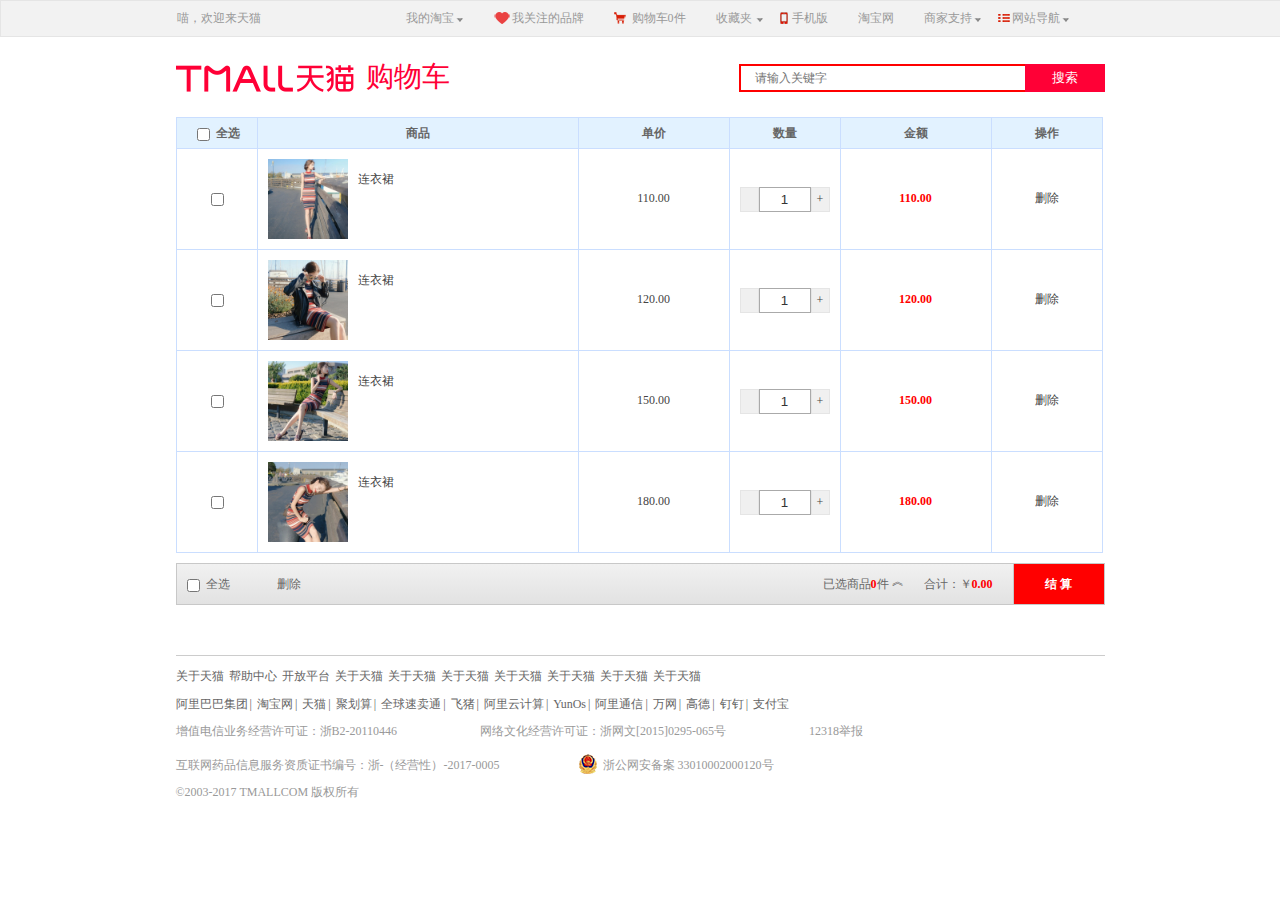
<file: shop.html>
<!DOCTYPE html>
<html>
	<head>
		<meta charset="UTF-8">
		<title>购物车结算</title>
		<link rel="stylesheet" href="css/reset.css" />
		<link rel="stylesheet" href="css/shop.css" />
	</head>
	<body>
		<div class="container">
			<div class="top">
				<div class="inner">
					<div class="left">
						<ul>
							<li>喵，欢迎来天猫</li>
						</ul>
					</div> 
					<!--left-->
					<div class="right">
						<ul>
							<li class="icon1"><a href="">我的淘宝<i class="img wde"></i></a></li>
							<li class="icon"><i class="img love"></i><a href="">我关注的品牌</a></li>
							<li class="icon"><i class="img shopper"></i><a href="">购物车<span id="">0</span>件</a></li>
							<li class="icon1"><a href=""><i class="img wde1"></i>收藏夹</a></li>
							<li><i class="img nav16"></i><a href="">手机版</a></li>
							<li><a href="">淘宝网</a></li>
							<li class="icon1"><a href="">商家支持<i class="img wde2"></i></a></li>
							<li class="icon1"><i class="img nav11"></i><a href="">网站导航<i class="img wde3"></i></a></li>
						</ul>
					</div>  
					<!--right-->
				</div>
			</div>
			<div class="header">
				<div class="inner">
					<div class="left">
						<img src="img/tianmao.png" alt="" />
						<span>购物车</span>
					</div>
					<div class="search">
						<input type="text" placeholder="请输入关键字"/>
						<input type="button" value="搜索"/>
					</div>
				</div>
			</div>
			<!--header end-->
			<div class="shop">
				<div class="inner">
					<table id="cartTable">
						<thead>
							<tr>
								<th><input type="checkbox" class="check-all check"/>&nbsp;全选</th>
								<th>商品</th>
								<th>单价</th>
								<th>数量</th>
								<th>金额</th>
								<th>操作</th>
							</tr>
						</thead>
						<tbody>
							<tr>
								<td class="checkbox"><input type="checkbox" class="check"/></td>
								<td class="goods"><img src="img/1.jpg" alt="" /><span>连衣裙</span></td>
								<td class="price">110.00</td>
								<td class="count"><span class="reduce"></span><input class="count-input" type="text" value="1"/><span class="add">+</span></td>
								<td class="subtotal">110.00</td>
								<td class="operation"><span class="delete">删除</span></td>
							</tr>
							<tr>
								<td class="checkbox"><input type="checkbox" class="check"/></td>
								<td class="goods"><img src="img/2.jpg" alt="" /><span>连衣裙</span></td>
								<td class="price">120.00</td>
								<td class="count"><span class="reduce"></span><input class="count-input" type="text" value="1"/><span class="add">+</span></td>
								<td class="subtotal">120.00</td>
								<td class="operation"><span class="delete">删除</span></td>
							</tr>
							<tr>
								<td class="checkbox"><input type="checkbox" class="check"/></td>
								<td class="goods"><img src="img/3.jpg" alt="" /><span>连衣裙</span></td>
								<td class="price">150.00</td>
								<td class="count"><span class="reduce"></span><input class="count-input" type="text" value="1"/><span class="add">+</span></td>
								<td class="subtotal">150.00</td>
								<td class="operation"><span class="delete">删除</span></td>
							</tr>
							<tr>
								<td class="checkbox"><input type="checkbox" class="check"/></td>
								<td class="goods"><img src="img/4.jpg" alt="" /><span>连衣裙</span></td>
								<td class="price">180.00</td>
								<td class="count"><span class="reduce"></span><input class="count-input" type="text" value="1"/><span class="add">+</span></td>
								<td class="subtotal">180.00</td>
								<td class="operation"><span class="delete">删除</span></td>
							</tr>
						</tbody>
					</table>
					<div class="foot" id="foot">
						<label class="fl select-all">&nbsp;&nbsp;<input type="checkbox" class="check-all check"/>&nbsp;全选</label>
						<a class="fl delete" id="deleteAll" href="javascript:;">删除</a>
						<div class="fr closing">结 算</div>
						<div class="fr total">合计：￥<span id="priceTotal">0.00</span></div>
						<div class="fr selected" id="selected">已选商品<span id="selectedTotal">0</span>件<span class="arrow up">︽</span><span class="arrow down">︾</span></div>
					</div>
				</div>
			</div>
			
			<footer class="footer1">
				<div class="inner">
					<div class="bottom">
						<p class="bottom_1">
							<a href="">关于天猫</a>
							<a href="">帮助中心</a>
							<a href="">开放平台</a>
							<a href="">关于天猫</a>
							<a href="">关于天猫</a>
							<a href="">关于天猫</a>
							<a href="">关于天猫</a>
							<a href="">关于天猫</a>
							<a href="">关于天猫</a>
							<a href="">关于天猫</a>
						</p>
						
						<p class="bottom_1">
							<a href="">阿里巴巴集团</a><a href="">|</a>
							<a href="">淘宝网</a><a href="">|</a>
							<a href="">天猫</a><a href="">|</a>
							<a href="">聚划算</a><a href="">|</a>
							<a href="">全球速卖通</a><a href="">|</a>
							<a href="">飞猪</a><a href="">|</a>
							<a href="">阿里云计算</a><a href="">|</a>
							<a href="">YunOs</a><a href="">|</a>
							<a href="">阿里通信</a><a href="">|</a>
							<a href="">万网</a><a href="">|</a>
							<a href="">高德</a><a href="">|</a>
							<a href="">钉钉</a><a href="">|</a>
							<a href="">支付宝</a>
						</p>
						
						<p class="bottom_2">
							<span>增值电信业务经营许可证：浙B2-20110446</span>
							<span>网络文化经营许可证：浙网文[2015]0295-065号</span>
							<span>12318举报</span>
						</p>
						
						<p class="bottom_2">
							<span>互联网药品信息服务资质证书编号：浙-（经营性）-2017-0005</span>
							<span><img src="img/foot0.png">浙公网安备案 33010002000120号</span>
						</p>
						<p class="bottom_3">
							<span>©2003-2017 TMALLCOM 版权所有</span>
						</p>
					</div>			
				</div>		
			</footer>
		</div>
		

	<script src="js/shop.js"></script>
	</body>
</html>
</file>
<file: css/style.css>
.container{
	float: left;
	width: 100%;
}
.inner{
	width: 1200px;
	margin: 0 auto;
	position: relative;
}
.red{
	color: #f00 !important;
}
#bye{
	cursor: pointer;
}
/*---fix left---*/
.fix-left{
	position: fixed;
	top: 60%;
	margin-left: -50px;
	width: 30px;
	display: none;
}
.fix-left a,.fix-left span{
	display: block;
	font-size: 14px;
	width: 30px;
	height: 30px;
	line-height: 15px;
	padding: 5px;
	background: #999;
	margin-bottom: 8px;
	color: #fff;
	text-align: center;
	cursor: pointer;
}
.fix-left .p1{
	line-height: 30px;
	background: #f00;
}
.fix-left .stick{
	line-height: 30px;
}
/*---fix right---*/
.img3{background:url(../img/img3.png)  no-repeat;}
	.mbar-tab-logo-asset-1x{height:35px;width:35px;background-position:0 0;}
	.index4{height:35px;width:35px;background-position:0 -35px;}
	.tab-logo{height:35px;width:35px;background-position:0 -70px;}
	.tab-logo-favor{height:35px;width:35px;background-position:0 -105px;}
	.tab-logo-brand{height:35px;width:35px;background-position:0 -140px;}
	.index0{height:35px;width:35px;background-position:0 -175px;}
	.index{height:35px;width:35px;background-position:0 -210px;}
	.index1{height:35px;width:35px;background-position:0 -245px;}
	.index3{height:35px;width:35px;background-position:0 -280px;}
	.index2{height:35px;width:35px;background-position:0 -315px;}
	
.fix-right{
	position: fixed;
	right: 0;
	z-index: 9999;
	width: 19px;
	padding:0 8px;
	height: 100%;
	background: #000;
	color: #ddd;
}
.fix-right .img3{
	display: block;
	position: absolute;
	top: 0;left: 0;
}
.fix-right .center{
	position: absolute;
	top:15%;left:0;
	width: 35px;
	text-align: center;
}
.fix-right .bottom{
	position: absolute;
	left:0;bottom: 20px;
}
.fix-right .bottom img{
	position: absolute;
	right: 35px;bottom: -40px;
	display: none;
}
.fix-right .bottom .miao:hover img{
	display: block;
}
.fix-right a{
	color: #ddd;
}
.fix-right li{
	position: relative;
	margin: 8px 0;
	height: 35px;
	width: 19px;
	padding: 0 8px;
}
.fix-right li:hover{
	background: #ff0036;
}
.fix-right li.shop>div:hover{
	border-top: 1px solid #ff0036;
	border-bottom: 1px solid #ff0036;
}
.fix-right li.shop{
	height:100px;
}
.fix-right li.shop>div{
	height:60px;
	padding-top: 38px;
	width: 19px;
	border-top: 1px solid #555;
	border-bottom: 1px solid #555;
}
.fix-right .img3.index0{
	top: 3px;left: 0;
}
.fix-right .stick{
	display: none;
}
/*---fix top---*/
.fix-top{
	width:100%;
	height:60px;
	background:rgba(255,0,0,.8);
	position: fixed;
	z-index: 111111;
	top:0;left:0;
	display: none;
}
.fix-top .logo{
	font-size: 22px;
	width: 200px;
	height: 30px;
	position: absolute;
	top: 4px;
	margin-left: 30px;
	overflow: hidden;
}
.fix-top .logo img{
	width: 130px;
	position: absolute;
	top: -12px;left: -14px;
}
.fix-top .logo span{
	position: absolute;
	top: 6px;left: 112px;
	font-family:courier;
	letter-spacing: 3px;
	font-weight: bold;
	color: #fff;
}
.fix-top p{
	margin-top: 13px;
	margin-left: 300px;
}
.fix-top input[type="text"]{
	padding: 8px;
	border: 2px solid #ff0036;
	width: 600px;
}
.fix-top input[type="button"]{
	width: 100px;
	background: #FF0036;
	padding: 6px;
	border: 1px solid #FF0036;
	color: #fff;
	font-size: 14px;
}
/*---top---*/
.img{background:url(../img/img.png)  no-repeat;}
	.wde1{height:8px;width:8px;background-position:0 0;}
	.wde{height:8px;width:8px;background-position:0 -8px;}
	.wde3{height:8px;width:8px;background-position:0 -16px;}
	.wde2{height:8px;width:8px;background-position:0 -24px;}
	.nav11{height:12px;width:12px;background-position:0 -32px;}
	.nav16{height:12px;width:12px;background-position:0 -44px;}
	.shopper{height:12px;width:12px;background-position:0 -56px;}
	.love{height:12px;width:20px;background-position:0 -68px;}
			
.top{
	float: left;
	width:100%;
	height: 35px;
	line-height: 35px;
	font-size: 12px;
	background: #f2f2f2;
	border: 1px solid #e5e5e5;
	color: #999;
	position: relative;
}
.top .left li{
	float: left;
	margin-right: 20px;
}
.top .img{
	display: block;
	position: absolute;
}
.top .img.wde,.img.wde1,.img.wde2,.img.wde3{
	top:15px;
	left:50px;
}
.top .img.wde1{
	top:15px;
	left:40px;
}
.top .img.love,.img.shopper,.img.nav16,.img.nav{
	top:11px;
	left:0px;
}
.top .img.nav16,.img.nav11{
	top:11px;
	left:-14px;
}

/*=====二级导航===============================================*/
.top .right{
	width: 700px;
}
.top .right>ul{
	float: right;
	width: 700px;
	position: relative;
}
.top .right>ul>li{
	float: left;
	position: relative;
	padding-right:30px;
}
.top .left>ul>li>a,.top .right>ul>li>a{
	color: #999;
}
.top .right .icon{
	padding-left:18px;
}
.top .right .icon1{
	padding-right:40px;
}
.top .right>ul>li>ul{
	position: absolute;
	top:35px;
	z-index: 999;
	background: #fff;
	display: none;
}
.top .right>ul>li:hover ul{
	display: block;
}
.top .right>ul>li>ul>li a{
	color: #666;
}
.top .right .ul1{
	left: -18px;
	width: 75px;
	padding:8px 10px;
	line-height: 20px;
	text-align: center;
	border:  1px solid #e5e5e5;
	color: #666;
}
.top .right .ul2{
	left: -66px;
	border:  1px solid #e5e5e5;
	color: #666;
}
.top .right .shop{
	width: 136px;
	padding: 8px 0;
	line-height: 20px;
	left: -38px;
	border:  1px solid #e5e5e5;
	color: #666;
}
.top .right .hr1{
	margin-bottom: 3px;
	height:106px;
	margin: 0 10px;
	border-bottom: 1px dashed #666;
}
.top .right .hr2{
	height:43px;
	margin: 0 10px;
	border-bottom: 1px dashed #666;
}
.top .right .shop dt{
	font-weight: bold;
}
.top .right .shop dd{
	float: left;
	margin-right:10px ;
}
/*---header---*/
.header{
	width: 100%;
	float: left;
}
.logo{
	float: left;
}
.logo img{
	width: 240px;
}
.search{
    float: left;
    margin-left: 122px;
    position: relative;
    top: 37px;
}
.search input[type="text"]{
	padding: 10px;
	border: 2px solid #ff0036;
	width: 490px;
}
.search input[type="button"]{
	width: 100px;
	background: #FF0036;
	padding: 10px;
	border: 1px solid #FF0036;
	color: #fff;
	font-size: 14px;
}

.search p a{
	font-size: 14px;
	padding: 10px 3px;
	display: inline-block;
	color: #999;
}
/*---nav---*/
.img1{background:url(../img/img1.png)  no-repeat;}
.nav2{height:21px;width:21px;background-position:0 0;}
.nav1{height:21px;width:21px;background-position:0 -21px;}
.nav0{height:21px;width:21px;background-position:0 -42px;}

.nav{
	float: left;
	width: 100%;
	height: 40px;
	line-height: 40px;
	background: #FF0036;
}
.nav .classify{
	float: left;
	width: 200px;
	background: #e22127;
	color: #fff;
	position: relative;
}
.nav .img1{
	display: block;
	position: absolute;
	z-index: 111;
}
.nav .img1.nav0,.img1.nav1,.img1.nav2{
	top: 10px;left: 16px;
}
.nav .navigation{
	float: left;
}
.nav .classify span{
	padding: 0 45px;
} 
.nav ul li{
	float: left;
	position: relative;
	padding: 0 16px;
	font-size: 12px;
}
.nav ul li.icon{
	font-size: 16px;
	padding-left:45px ;
}
.nav ul li a{
	color: #fff;
}
/*---banner---*/
.img2{background:url(../img/img2.png)  no-repeat;}
	.nav14{height:16px;width:16px;background-position:0 0;}
	.nav15{height:16px;width:16px;background-position:0 -16px;}
	.nav12{height:16px;width:16px;background-position:0 -32px;}
	.nav13{height:16px;width:16px;background-position:0 -48px;}
	.nav19{height:16px;width:16px;background-position:0 -64px;}
	.nav20{height:16px;width:16px;background-position:0 -80px;}
	.nav17{height:16px;width:16px;background-position:0 -96px;}
	.nav18{height:16px;width:16px;background-position:0 -112px;}
	.nav5{height:16px;width:16px;background-position:0 -128px;}
	.nav6{height:16px;width:16px;background-position:0 -144px;}
	.nav3{height:16px;width:16px;background-position:0 -160px;}
	.nav4{height:16px;width:16px;background-position:0 -176px;}
	.nav9{height:16px;width:16px;background-position:0 -192px;}
	.nav10{height:16px;width:16px;background-position:0 -208px;}
	.nav7{height:16px;width:16px;background-position:0 -224px;}
	.nav8{height:16px;width:16px;background-position:0 -240px;}
	
/*.banner{
	position: relative;
}*/	
.banner .aside{
	float: left;
	width: 200px;
	background-color: rgba(238,238,238,.95)
}
.banner .aside>ul>li{
	height: 31.2px;
	line-height: 31.2px;
	padding-left:45px ;
	position: relative;
}
.banner .img2{
	display: block;
	position: absolute;
}
.banner .nav3,.nav3,.nav4,.nav5,.nav6,.nav7,.nav8,.nav9,.nav10,.nav12,.nav13,.nav14,.nav15,.nav17,.nav18,.nav19,.nav20{
	top: 10px;left: 17px;
}
.banner .aside a{
	font-size: 14px;
	color: #000;
}
.banner .slide{
	float: left;
	width: 1000px;
	height: 500px;
	position: relative;
	overflow: hidden;
}
.banner .slide p{
	position: absolute;
	z-index:999;
	top: 470px;left: 480px;
}
.banner .slide span{
	float:left;
	display: inline-block;
	width:15px;
	height:15px;
	border:1px solid #999;
	border-radius: 15px;
	margin-right:30px;
}
.banner .slide span.dot{
	background:#ccc;
}
.banner .slide ul{
	position: absolute;
	width: 3000px;
}
.banner .slide li{
	float: left;
	width: 1000px;
	height: 500px;
}
.banner .slide img{
	width: 1000px;
	height: 500px;
	display: block;
}
/*---main floor---*/
.main{
	float: left;
	width: 100%;
	padding-top: 40px;
}
.floor .brand{
	float: left;
	width: 712px;
}
.floor .brand li{
	float: left;
	height: 107px;
	border: 1px solid #eee;
}
.floor .brand img{
	display: inline-block;
	width: 116px;
	padding-top: 20px;
}
/*---main ad---*/
.ad img{
	width: 1200px;
}
/*---main floor1---*/
.floor1{
	float: left;
	width: 100%;
	margin-top: 40px;
}
.floor1 .block:last-child{
	margin-right: 0;
}
.floor1 .block{
	float: left;
	width: 230px;
	margin-right: 12px;
	text-align: center;
	background: #fff;
}
.floor1 .block h2{
	background: #FF0036;
	color: #fff;
	height: 35px;
	line-height: 35px;
	font-size: 16px;
}
.floor1 .block_1{
	padding-bottom: 20px;
}
.floor1 .block h3{
	padding-top: 20px;
	font-size: 18px;
	font-weight: normal;
}
.floor1 .block p{
	font-size: 12px;
	color: #555;
	padding-top: 5px;
}
.floor1 .block .floor1_img{
	padding-top: 20px;
	width: 120px;
	height: 120px;
	margin: 0 auto;
}
.floor1 .block .circle{
	width: 120px;
	height: 120px;
	border-radius: 120px;
	background: #E8E8E8;
}
.floor1 .block img{
	width: 120px;
	height: 120px;
}
.floor1 .Hr{
	border-bottom: 1px solid #ccc;
	margin: 0 20px;
}
/*---main floor2---*/
.floor2{
	float: left;
	margin-top: 40px;
	width: 100%;
}
.floor2 h3{
	font-size: 18px;
	font-weight: normal;
	padding-left: 10px;
	border-left: 4px solid #EA5F8D;
	margin-bottom: 10px;
}
.floor2 span.title{
	font-size: 12px;
	color: #555;
	margin-left: 20px;
}
.floor2 .left img{
	height: 330px;
}
.floor2 .left .bg{
	margin-top: -2px;
	height: 110px;
	background:#EA5F8D url(../img/bg.png) no-repeat center bottom;
	text-align: center;
	color: #fff;
}
.floor2 .left .bg p{
	font-size: 24px;
	padding-top: 30px;
}
.floor2 .left .bg span{
	font-size: 18px;
	color: #fff;
}
.floor2 .middle{
	float: left;
	width: 700px;
}
.floor2 .middle li{
	float: left;
	width: 213px;
	height: 207px;
	padding: 13px 0 0 20px;
}
.floor2 .middle img{
	float: right;
	width: 154px;
}
.floor2 .right{
	float: left;
	width: 228px;
	padding: 13px 0 0 20px;
}
.floor2 .right ul li{
	height: 133px;
}
.floor2 .right img{
	float: right;
	width: 100px;
}
.floor2 p{
	font-size: 18px;
	padding: 10px 0;
}
.floor2 span{
	font-size: 12px;
	color: #EA5F8D;
}
/*---main floor2_1---*/
.floor2_1 h3{
	border-left: 4px solid #0AA6E8;
}
.floor2_1 .left .bg{
	background:#0AA6E8;
}
.floor2_1 .middle .colspan{
	width: 426px;
}
.floor2_1 .middle .colspan p{
	font-size: 22px;
	margin:30px 0 30px 20px;
}
.floor2_1 .middle span{
	margin-left: 20px;
}
.floor2_1 .middle .colspan img{
	width: 195px;
	margin-top: -96px;
}
.floor2_1 span{
	color: #0AA6E8;
}
/*---main floor2_2---*/
.floor2_2 h3{
	border-left: 4px solid #64C333;
}
.floor2_2 .left .bg{
	background:#64C333;
}
.floor2_2 span{
	color: #64C333;
}
/*---footer---*/
.footer{
	width:100%;
	float:left;
	background: #fff;
}
.footer .block{
	background-image:url(../img/mao.png);
    background-repeat: no-repeat;
    background-size: 68px 25px;
    background-position:70px bottom;
}
.footer .ensure{
	padding:30px 0;
	text-align: center;
}
.footer .hr{
	border-bottom:1px solid #CCCCCC;
	margin:0 15px;
}
.footer .block{
	float: left;
	padding:30px 70px;
	
}

.footer .block1{
	float:left;
	padding-right:133px;
	padding-bottom:15px;
	width:105px;
}
.footer .block1:last-child{
	padding-right: 0;
}
.footer .block1 h3{
	font-size:16px;
	color:#555;
	padding-bottom:10px;
}
.footer .block1 ul li{
	font-size:14px;
	padding-bottom:8px;
}
.footer .block1 a{
	color:#888;
}




.footer1{
	width:100%;
	background: #000;
	float:left;
	border-top:3px solid #FF0036;
}
.footer1 .bottom{
	padding:10px 30px 20px 30px;
}
.footer1 .bottom>p{
	padding-bottom:15px;
}
.footer1 .bottom_1 a{
	font-size:12px;
	color:#ccc;
	padding-right:2px;
}
.footer1 .bottom_2 span{
	font-size:12px;
	padding-right:80px;
	color:#777;
}
.footer1 .bottom_2>span>img{
	position:relative;
	width:20px;
	height:20px;
	top:5px;
	left:-5px;
}
.footer1 .bottom_3 span{
	font-size:12px;
	padding-right:80px;
	color:#555;
}
.footer1 .bottom_4 img{
	margin-right:10px;
}
</file>
<file: css/collect.css>
.container{
	float: left;
	width: 100%;
}
.inner{
	width: 1200px;
	margin: 0 auto;
	overflow: hidden;
	position: relative;
}
/*---top---*/
.img{background:url(../img/img.png)  no-repeat;}
	.wde1{height:8px;width:8px;background-position:0 0;}
	.wde{height:8px;width:8px;background-position:0 -8px;}
	.wde3{height:8px;width:8px;background-position:0 -16px;}
	.wde2{height:8px;width:8px;background-position:0 -24px;}
	.nav11{height:12px;width:12px;background-position:0 -32px;}
	.nav16{height:12px;width:12px;background-position:0 -44px;}
	.shopper{height:12px;width:12px;background-position:0 -56px;}
	.love{height:12px;width:20px;background-position:0 -68px;}
			
.top{
	float: left;
	width:100%;
	height: 35px;
	line-height: 35px;
	font-size: 12px;
	background: #f2f2f2;
	border: 1px solid #e5e5e5;
	color: #999;
	position: relative;
}
.top .left li{
	float: left;
	margin-right: 20px;
}
.top .img{
	display: block;
	position: absolute;
}
.top .img.wde,.img.wde1,.img.wde2,.img.wde3{
	top:15px;
	left:50px;
}
.top .img.wde1{
	top:15px;
	left:40px;
}
.top .img.love,.img.shopper,.img.nav16,.img.nav{
	top:11px;
	left:0px;
}
.top .img.nav16,.img.nav11{
	top:11px;
	left:-14px;
}
.top .right>ul>li{
	float: left;
	position: relative;
	padding-right:30px;
}
.top .left>ul>li>a,.top .right>ul>li>a{
	color: #999;
}
.top .right .icon{
	padding-left:18px;
}
.top .right .icon1{
	padding-right:40px;
}
.top .right>ul>li>ul{
	display: none;
	/*background: #f00;
	position: absolute;*/
}
.top .right>ul>li>ul>li a{
	color: #666;
}
.top .right .ul1{
	width: 75px;
	padding:8px 10px;
	line-height: 20px;
	text-align: center;
	position: absolute;
	top:35px;left: -18px;
	border:  1px solid #e5e5e5;
	color: #666;
}
.top .right .ul2{
	position: absolute;
	top:36px;left: -66px;
	border:  1px solid #e5e5e5;
	color: #666;
}
.top .right .shop{
	width: 136px;
	padding: 8px 0;
	line-height: 20px;
	position: absolute;
	top: 35px;left: -38px;
	border:  1px solid #e5e5e5;
	color: #666;
}
.top .right .hr1{
	margin-bottom: 3px;
	height:106px;
	border-bottom: 1px dashed #666;
}
.top .right .hr2{
	height:43px;
	border-bottom: 1px dashed #666;
}
.top .right .shop dt{
	font-weight: bold;
	padding: 0 10px ;
}
.top .right .shop dd{
	float: left;
	padding: 0 10px ;
}
.top .right>ul>li:hover ul{
	display: block;
}
/*---header---*/
.header{
	float: left;
	width: 100%;
	height: 60px;
	line-height: 60px;
	background-color: #F40;
	margin-bottom: 15px;
}
.header .logo{
	float: left;
}
.header .logo .tab-logo{
	position: relative;
	display: inline-block;
	width: 200px;
}
.header .logo .tab-logo img{
	position: absolute;
	top: -21px;left: 0;
}
.header .logo span{
	display: inline-block;
	color: #fff;
	padding: 0 20px;
	line-height: 60px;
}	
.header .search{
	float: right;
	width: 320px;
	height: 27px;
	border: 1px solid #ccc;
	margin-top: 16px;
	position: relative;
}
.header .search input[type="text"]{
	float: left;
	width: 250px;
	height: 25px;
	border: none;
	text-indent: 1em;
}
.header .search input[type="button"]{
	float: right;
	width: 68px;
	height: 27px;
	background: #fff;
	border: none;
	text-align: center;
	color: #999;
}
/*---main---*/
.main{
	width: 100%;
	float: left;
}
.main .title{
	height: 50px;
	line-height: 50px;
	border-bottom: 2px solid #ccc;
}
.main .title p{
	float: left;
	width: 130px;
	padding-left: 20px;
	border-bottom: 2px solid #F40;
	color: #F40;
}
.main .title .search{
	float: right;
}
.main .title .search input[type="text"]{
	width: 200px;
	height: 23px;
	text-indent: 1em;
	margin-right: -6px;
}
.main .title .search input[type="button"]{
	width: 70px;
	height: 29px;
	background: #fff;
	border: 1px solid #999;
	text-align: center;
	color: #999;
}

.main .floor{
	float: left;
	width: 100%;
	padding-top: 30px;
	padding-bottom: 30px;
	border-bottom: 1px solid #ddd;
}
.main .floor .shop{
	float: left;
	width: 250px;
	height: 190px;
	padding-right: 30px;
	/*background: #ccc;*/
}
.main .floor .shop .side{
	float: left;
	width: 50px;
	padding-left:3px;
}
.main .floor .shop .present{
	float: right;
	font-size: 10px;
	line-height: 25px;
}
.main .floor .present .p1{
	font-size: 12px;
	margin-top: -6px;
}
.main .floor .present .p1 i{
	display: inline-block;
	width: 21px;height: 24px;
	background: url(../img/shop.png) no-repeat;
	background-position: 0 -40px;
}
.main .floor .present .p1 .delete{
	background-position: 0 -95px;
}
.main .floor .present .p2 i{
	display: inline-block;
	width: 16px;height: 16px;
	background: url(../img/wang.png) no-repeat;
	background-position: 0 0;
}
.main .floor .present .p3,.p4{
	line-height: 30px;
	position: relative;
}
.main .floor .present .p3 span,.p4 span{
	display: inline-block;
	padding-left: 20px;
}
.main .floor .present .p3 i,.p4 i{
	display: inline-block;
	width: 17px;height: 17px;
	background: url(../img/shop.png) no-repeat;
	position: absolute;
	top: 5px;
}
.main .floor .present .p4 i{
	background-position: 0 -23px;
}
.main .floor .ware{
	float: right;
	width: 920px;
}
.main .floor .ware .find i{
	display: inline-block;
	height: 24px;
	width: 90px;
	margin-left: 5px;
	background: url(../img/find.png) no-repeat;
	background-position:0 0 ;
	border: 1px solid #ccc;
}
.main .floor .ware .find p{
	float: left;
	height: 24px;
	line-height: 24px;
	font-size: 12px;
	padding: 0 18px;
	border: 1px solid #ccc;
	margin-left: -1px;
}
.main .floor .ware .img-text{
	margin-top: 8px;
}
.main .floor .ware .img-text .block{
	float: left;
	width: 138px;
	margin-right: 18px;
}
.main .floor .ware .img-text .block:last-child{
	margin-right: 0;
}
.main .floor .ware .img-text img{
	width: 138px;
} 
.main .floor .ware .img-text p{
	text-align: center;
	font-size: 12px;
	height: 12px;
	line-height: 12px;
	color: #f40;
}
.main .floor .ware .img-text i{
	font-size: 10px;
	color: #666;
	text-decoration: line-through;
}

/*---footer1---*/
.footer1{
	width:100%;
	float:left;
}
.footer1 .bottom{
	padding:10px 30px 20px 30px;
}
.footer1 .bottom>p{
	padding-bottom:15px;
}
.footer1 .bottom_1 a{
	font-size:12px;
	color:#666;
	padding-right:2px;
}
.footer1 .bottom_2 span{
	font-size:12px;
	padding-right:80px;
	color:#999;
}
.footer1 .bottom_2>span>img{
	position:relative;
	width:20px;
	height:20px;
	top:5px;
	left:-5px;
}
.footer1 .bottom_3 span{
	font-size:12px;
	padding-right:80px;
	color:#999;
}
.footer1 .bottom_4 img{
	margin-right:10px;
}
</file>
<file: css/login.css>
.container{
	float: left;
	width: 100%;
}
.inner{
	width: 1200px;
	margin: 0 auto;
	overflow: hidden;
	/*background: #CCCCCC;*/
}
/*---header---*/
.header{
	width: 100%;
	height: 100px;
}
.header .logo{
	width: 230px;
	height: 40px;
	position: absolute;
	top: 30px;
	overflow: hidden;
	/*background: #0AA6E8;*/
}
.header .logo img{
	width: 180px;
	position: absolute;
	top: -15px;left: -14px;
}
.header .logo span{
	position: absolute;
	top: 8px;left: 152px;
	font-family:courier;
	font-size: 32px;
	letter-spacing: 3px;
	color: #FF0036;
}
/*---header---*/
.content{
	background: #2c96fb;
	height: 600px;
	position: relative;
}
.content img{
	position: absolute;
}
.content .login{
	position: absolute;
	top: 85px;right: 150px;
	width:280px;
	height: 300px;
	padding: 30px 30px 60px 30px;
	background: #fff;
}
.content .login h2{
	font-size: 18px;
}
.content .login div{
	margin: 10px 0;
}
.content .login p{
	font-size: 12px;
	width: 280px;
	height: 20px;
	line-height: 20px;
	color: #f00;
	/*border: 1px solid #ccc;*/
}
.content .login .user{
	margin-top: 30px;
}
.content .login .user,.suo{
	width: 280px;
	height: 35px;
	border: 1px solid #999;
}
.content .login label{
	width: 35px;
	height: 35px;
	background: #ccc;
	float: left;
	position: relative;
}
.content .login i{
	position: absolute;
	top: 10px;left: 9px;
	color: #666;
}
.content .login input{
	float: left;
	width: 243px;
	height: 33px;
	border: none;
	text-indent: 1em;
}
.content .login  button{
	width: 280px;
	height: 35px;
	background: #f00;
	color: #fff;
	border: none;
	letter-spacing: 8px;
	font-weight: bold;
	margin-top: 10px;
}
.content .login span{
	float: right;
	font-size: 12px;
	margin:0 10px;
	color: #666;
}
.content .login span a{
	color: #666;
}
/*---footer1---*/
.footer1{
	margin-top: 50px;
	width:100%;
	float:left;
}
.footer1 .bottom{
	padding:10px 30px 20px 30px;
	border-top:1px solid #ccc;
}
.footer1 .bottom>p{
	padding-bottom:15px;
}
.footer1 .bottom_1 a{
	font-size:12px;
	color:#666;
	padding-right:2px;
}
.footer1 .bottom_2 span{
	font-size:12px;
	padding-right:80px;
	color:#999;
}
.footer1 .bottom_2>span>img{
	position:relative;
	width:20px;
	height:20px;
	top:5px;
	left:-5px;
}
.footer1 .bottom_3 span{
	font-size:12px;
	padding-right:80px;
	color:#999;
}
.footer1 .bottom_4 img{
	margin-right:10px;
}
</file>
<file: css/font/iconfont.css>
@font-face {font-family: "iconfont";
  src: url('iconfont.eot?t=1502875760358'); /* IE9*/
  src: url('iconfont.eot?t=1502875760358#iefix') format('embedded-opentype'), /* IE6-IE8 */
  url('iconfont.woff?t=1502875760358') format('woff'), /* chrome, firefox */
  url('iconfont.ttf?t=1502875760358') format('truetype'), /* chrome, firefox, opera, Safari, Android, iOS 4.2+*/
  url('iconfont.svg?t=1502875760358#iconfont') format('svg'); /* iOS 4.1- */
}

.iconfont {
  font-family:"iconfont" !important;
  font-size:16px;
  font-style:normal;
  -webkit-font-smoothing: antialiased;
  -moz-osx-font-smoothing: grayscale;
}

.icon-suo:before { content: "\e638"; }

.icon-ren:before { content: "\e670"; }
</file>
<file: css/register.css>
.container{
	float: left;
	width: 100%;
}
.inner{
	width: 1200px;
	margin: 0 auto;
	overflow: hidden;
}
/*---title---*/
.title{
	width: 100%;
	height: 60px;
	line-height: 60px;
}
.title ul{
	height: 60px;
	border-bottom: 2px solid #ccc;
	padding: 0 150px;
}
.title li{
	float: left;
	color: #000;
	width: 300px;
	position: relative;
	text-align: center;
}
.title span{
	display: inline-block;
	width: 25px;
	height: 25px;
	border-radius: 25px;
	background: #ccc;
	position: absolute;
	top: 18px;left: 45px;
}
.title span.c1{
	top: 18px;left: 53px;
}
.title span.c4{
	top: 18px;left: 62px;
}
.title li.active{
	border-bottom:2px solid #FF0036;
}
.title span.active{
	background: #FF0036;
}
.title i{
	position: absolute;
	top: -17px;left: 6px;
	color: #fff;
}
.title a{
	color: #000;
}
/*---content username---*/
.content .inner>div{
	width: 500px;
	margin: 50px auto;
	display: none;
}
.content div.active{
	display: block;
}
.username{
	margin-top: 125px;
	margin-left: 55px;
}
.username label{
	display: inline-block;
	width: 58px;
	height: 35px;
	line-height: 35px;
}
.username select{
	width: 150px;
	height: 35px;
	line-height: 35px;
}
.username input[type="text"]{
	width: 150px;
	height: 29px;
	line-height: 29px;
	text-indent: 1em;
	margin-left: -6px;
}
#text1{
	font-size: 12px;
	color: #f00;
	width: 302px;
	height: 16px;
	line-height: 16px;
	margin: 8px 0 8px 63px;
}
#text2{
	font-size: 12px;
	color: #f00;
	width: 302px;
	height: 16px;
	line-height: 16px;
	margin: 8px 0 8px 63px;
}
.username .validate{
	height: 35px;
}
.username .validate label{
	float: left;
	margin-right: 5px;
}
.username .validate div{
	position: relative;
}
.username .validate .p1{
	position: absolute;
	z-index: 999;
	left: 63px;
	width: 40px;
	height: 33px;
	line-height: 33px;
	text-align: center;
	color: #999;
	background: #fff;
	border: 1px solid #999;
	cursor: pointer;
}
.username .validate .odiv{
	font-size: 12px;
	display: inline-block;
	float: left;
	width: 303px;
	height: 35px;
	line-height: 35px;
	color: #999;
	background: #ddd;
	text-align: center;
	
}
.username .validate .odiv span{
	font-size: 12px;
	display: inline-block;
	position: absolute;
	top: 0;left: 63px;
	float: left;
	height: 35px;
	text-align: center;
}
.username .button input{
	width: 150px;
	height: 35px;
	line-height: 35px;
	margin-left: 63px;
	color: #fff;
	background: #FF0036;
	text-align: center;
	border: 1px solid #FF0036;
	border-radius: 5px;
	cursor: pointer;
}
/*---content news---*/
.news div{
	margin-bottom:20px;
}
.news div label{
	display: inline-block;
	width: 68px;
	height: 35px;
	line-height: 35px;
}
.news div input{
	width: 380px;
	height: 28px;
	text-indent: 1em;
	font-size: 12px;
} 
.news input[type="button"]{
	width: 384px;
	height: 35px;
	margin-left: 73px;
	margin-top: 15px;
	color: #fff;
	background: #FF0036;
	border: 1px solid #FF0036;
	border-radius: 5px;
	cursor: pointer;
}
/*---content success---*/
.success{
	margin-top: 160px;
	margin-left: 100px;
}
.success p{
	width: 260px;
	height: 40px;
	line-height: 40px;
	color: #fff;
	background: #55A532;
	border-radius: 5px;
	text-align: center;
	cursor: pointer;
}

/*---footer1---*/
.footer1{
	margin-top: 50px;
	width:100%;
	float:left;
}
.footer1 .bottom{
	padding:10px 30px 20px 30px;
	border-top:1px solid #ccc;
}
.footer1 .bottom>p{
	padding-bottom:15px;
}
.footer1 .bottom_1 a{
	font-size:12px;
	color:#666;
	padding-right:2px;
}
.footer1 .bottom_2 span{
	font-size:12px;
	padding-right:80px;
	color:#999;
}
.footer1 .bottom_2>span>img{
	position:relative;
	width:20px;
	height:20px;
	top:5px;
	left:-5px;
}
.footer1 .bottom_3 span{
	font-size:12px;
	padding-right:80px;
	color:#999;
}
.footer1 .bottom_4 img{
	margin-right:10px;
}
</file>
<file: css/shop.css>
/*---top---*/
.img{background:url(../img/img.png)  no-repeat;}
	.wde1{height:8px;width:8px;background-position:0 0;}
	.wde{height:8px;width:8px;background-position:0 -8px;}
	.wde3{height:8px;width:8px;background-position:0 -16px;}
	.wde2{height:8px;width:8px;background-position:0 -24px;}
	.nav11{height:12px;width:12px;background-position:0 -32px;}
	.nav16{height:12px;width:12px;background-position:0 -44px;}
	.shopper{height:12px;width:12px;background-position:0 -56px;}
	.love{height:12px;width:20px;background-position:0 -68px;}
			
.top{
	width:100%;
	height: 35px;
	line-height: 35px;
	font-size: 12px;
	background: #f2f2f2;
	border: 1px solid #e5e5e5;
	color: #999;
	position: relative;
}
.top .left li{
	float: left;
	margin-right: 20px;
}
.top .img{
	display: block;
	position: absolute;
}
.top .img.wde,.img.wde1,.img.wde2,.img.wde3{
	top:15px;
	left:50px;
}
.top .img.wde1{
	top:15px;
	left:40px;
}
.top .img.love,.img.shopper,.img.nav16,.img.nav{
	top:11px;
	left:0px;
}
.top .img.nav16,.img.nav11{
	top:11px;
	left:-14px;
}
.top .right{
	width: 700px;
}
.top .right>ul{
	float: right;
	width: 700px;
	position: relative;
}
.top .right>ul>li{
	float: left;
	position: relative;
	padding-right:30px;
}
.top .left>ul>li>a,.top .right>ul>li>a{
	color: #999;
}
.top .right .icon{
	padding-left:18px;
}
.top .right .icon1{
	padding-right:40px;
}
.top .right .ul1{
	left: -18px;
	width: 75px;
	padding:8px 10px;
	line-height: 20px;
	text-align: center;
	border:  1px solid #e5e5e5;
	color: #666;
}
.top .right .ul2{
	left: -66px;
	border:  1px solid #e5e5e5;
	color: #666;
}
.top .right .shop{
	width: 136px;
	padding: 8px 0;
	line-height: 20px;
	left: -38px;
	border:  1px solid #e5e5e5;
	color: #666;
}
.top .right .hr1{
	margin-bottom: 3px;
	height:106px;
	margin: 0 10px;
	border-bottom: 1px dashed #666;
}
.top .right .hr2{
	height:43px;
	margin: 0 10px;
	border-bottom: 1px dashed #666;
}
.top .right .shop dt{
	font-weight: bold;
}
.top .right .shop dd{
	float: left;
	margin-right:10px ;
}
/*---header---*/
.header{
	height: 40px;
	line-height: 40px;
	margin: 20px 0;
}
.header .left{
	float: left;
	position:relative;
}
.header .left img{
	position: absolute;
	top: 8px;left: 0;
}
.header .left span{
	font-size: 28px;
	color: #FF0036;
	padding-left: 190px;
}
.header .search{
	float: right;
}
.header .search input[type="text"]{
	width: 280px;
	height: 22px;
	line-height: 22px;
	border: 2px solid #f00;
	text-indent: 1em;
	font-size: 12px;
	margin-right: -5px;
}
.header .search input[type="button"]{
	width: 80px;
	height: 28px;
	color: #fff;
	background: #FF0036;
	border: 2px solid #FF0036;
}

/*---shop---*/
.inner{
	width: 929px;
	margin: 0 auto;
}
.shop{
	width: 100%;
}
table{
	border-collapse:collapse;
	/*border-spacing:0;
	border:0;*/
}
body{
	color:#666;
	font:12px/180% Arial, Helvetica, sans-serif, "新宋体";
}
table{
	text-align: center;
	/*border: 1px solid #CADEFF;*/
}
thead{
	background: #e2f2ff;
}
thead th{
	height: 30px;
	line-height: 30px;
}
thead th,tbody td{
	border: 1px solid #CADEFF;
}
tbody td{
	padding: 10px;
	color: #444;
	vertical-align:middle;
}
tbody tr:hover{
	background:RGB(238,246,255);
}
.checkbox{
	width: 60px;
}
.goods{
	width: 300px;
}
.goods img{
	float:left;
	width:80px;
	margin-right:10px;
}
.goods span{
	margin-top:10px;
	float:left;
}
.price,.subtotal{
	width: 130px;
}
.count{
	width:90px;
}
.count .reduce,.count .add,.count input{
	float: left;
}
.count input{
	width: 50px;
	height: 15px;
	line-height: 15px;
	padding: 4px 0;
	border: 1px solid #aaa;
	color: #343434;
	text-align: center;
	background: #fff;
	z-index: 999;
	text-align: center;
}
.count .reduce,.count .add{
	display: inline-block;
	width: 17px;
	height: 23px;
	line-height: 23px;
	border: 1px solid #E5E5E5;
	background: #f0f0f0;
	text-align: center;
	color: #444;
}
.count .add:hover, .count .reduce:hover{
	color:#f50;
	border-color:#f60;
	cursor:pointer;
}
.subtotal{
	color:red;
	font-weight:bold;
}
.operation span:hover,a:hover{
	cursor:pointer;
	color:red;
	text-decoration:underline;
}
.operation{
	width:90px;
}

.foot{
	margin-top: 10px;
	height: 40px;
	line-height: 40px;
	color: #666;
	background: #eaeaea;
	border: 1px solid #c8c8c8;
	background-image:linear-gradient(RGB(241,241,241),RGB(226,226,226));   //渐变
}
.foot .select-all{
	display: inline-block;
	width: 100px;
}
.foot a{
	color: #666;
}
.foot .closing{
	border-left:1px solid #c8c8c8;
	width:90px;
	text-align:center;
	color:#fff;
	font-weight:bold;
	background:#F00;
	cursor:pointer;
}
.foot .total{
	margin:0 20px;
	cursor:pointer;
}
.foot  #priceTotal, .foot #selectedTotal{
	color:red;
	font-family:"Microsoft Yahei";
	font-weight:bold;
}
.foot .selected{
	cursor:pointer;
}
.foot .selected .arrow{
	position:relative;
	top:-3px;
	margin-left:3px;
}
.foot .selected .down{
	position:relative;
	top:3px;
	display:none;
}
.show .selected .up{
	display:none;
}
.foot .selected:hover .arrow{
	color:red;
}
.fl{
	float:left;
}
.fr{
	float:right;
}


/*---footer1---*/
.footer1{
	margin-top: 50px;
	width:100%;
	float:left;
}
.footer1 .bottom{
	padding:10px 0 20px;
	border-top:1px solid #ccc;
}
.footer1 .bottom>p{
	padding-bottom:6px;
}
.footer1 .bottom_1 a{
	font-size:12px;
	color:#666;
	padding-right:2px;
}
.footer1 .bottom_2 span{
	font-size:12px;
	padding-right:80px;
	color:#999;
}
.footer1 .bottom_2>span>img{
	position:relative;
	width:20px;
	height:20px;
	top:5px;
	left:-5px;
}
.footer1 .bottom_3 span{
	font-size:12px;
	padding-right:80px;
	color:#999;
}
.footer1 .bottom_4 img{
	margin-right:10px;
}
</file>
